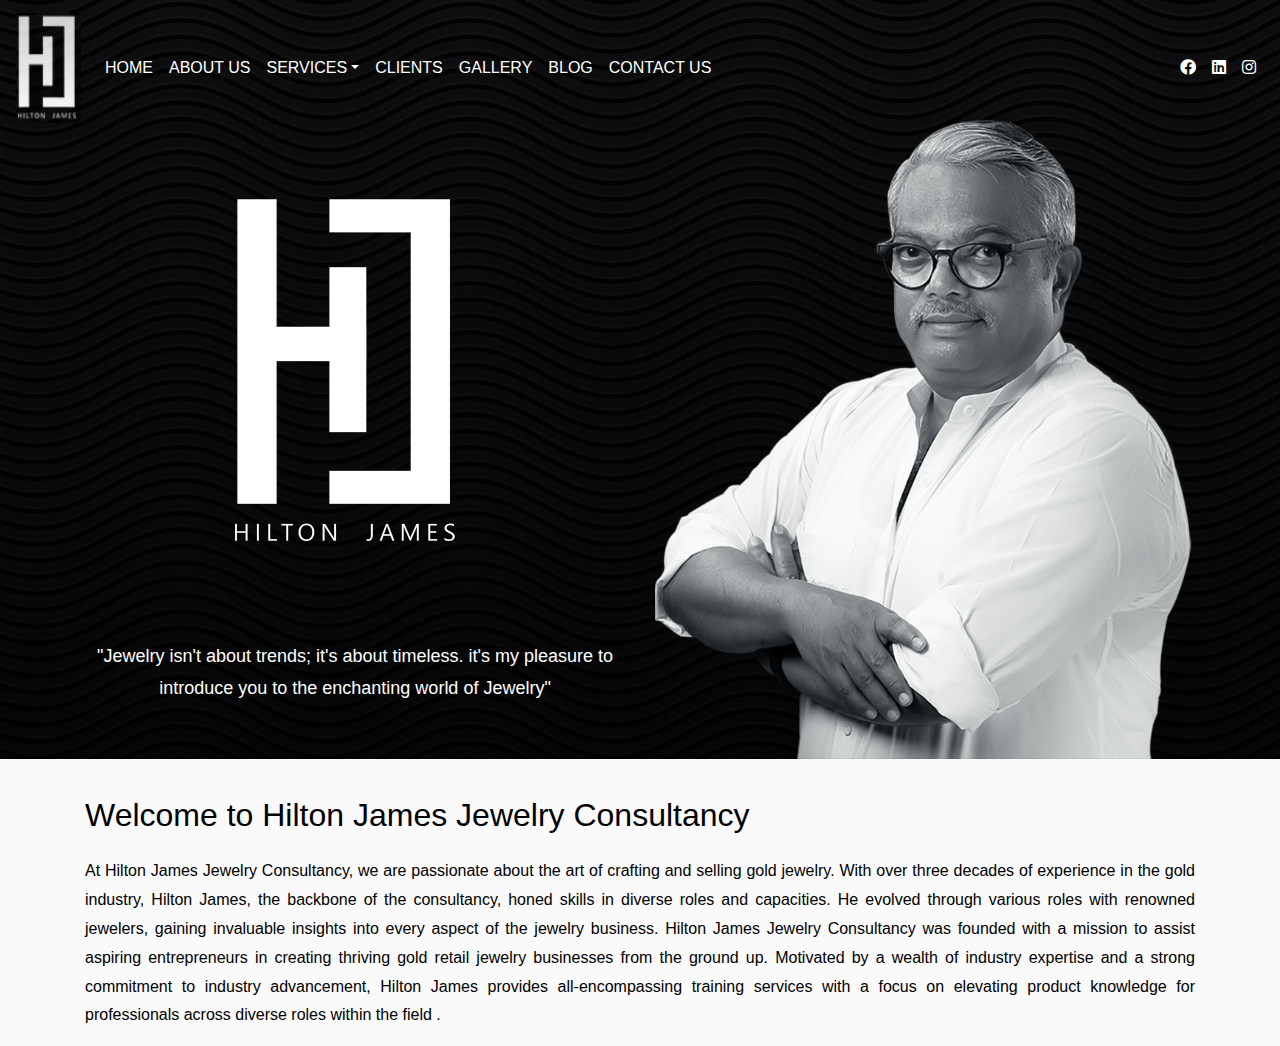
<file: index.html>
<!DOCTYPE html>
<html lang="en">
<head>
  <meta charset="UTF-8" />
  <meta name="viewport" content="width=device-width, initial-scale=1, shrink-to-fit=no" />
  <title>Hilton James</title>
  <!-- Add Bootstrap CSS CDN -->
  <link rel="stylesheet" href="https://maxcdn.bootstrapcdn.com/bootstrap/4.5.2/css/bootstrap.min.css" />
  <link rel="stylesheet" href="https://cdnjs.cloudflare.com/ajax/libs/font-awesome/5.15.3/css/all.min.css" />
  <link rel="stylesheet" href="css/style1.css" />
  <link rel="stylesheet" href="css/style.css" />
  <!-- Custom CSS -->
</head>
  <body>
    <header>
      <nav class="navbar navbar-expand-lg fixed-top">
        <a class="navbar-brand" href="#">
          <img
            src="images/logo.jpg"
            alt="Your Logo"
            width="65"
            height="110"
            class="d-inline-block align-top"
          />
        </a>

        <button
          class="navbar-toggler custom-toggler"
          type="button"
          data-toggle="collapse"
          data-target="#navbarNav"
          aria-controls="navbarNav"
          aria-expanded="false"
          aria-label="Toggle navigation"
        >
          <!-- Custom SVG icon for the toggler -->
          <svg
            xmlns="http://www.w3.org/2000/svg"
            width="40"
            height="40"
            fill="currentColor"
            class="bi bi-list custom-toggler-icon"
            viewBox="0 0 16 16"
          >
            <path
              fill-rule="evenodd"
              d="M3 3.5a.5.5 0 01.5-.5h8a.5.5 0 01.5.5v1a.5.5 0 01-.5.5h-8a.5.5 0 01-.5-.5v-1zM3 6.5a.5.5 0 01.5-.5h8a.5.5 0 01.5.5v1a.5.5 0 01-.5.5h-8a.5.5 0 01-.5-.5v-1zM2 9a.5.5 0 00-.5.5v1a.5.5 0 00.5.5h11a.5.5 0 00.5-.5v-1a.5.5 0 00-.5-.5H2z"
            ></path>
          </svg>
        </button>

        <div class="collapse navbar-collapse" id="navbarNav">
          <ul class="navbar-nav">
            <li class="nav-item active">
              <a class="nav-link" href="index.html">HOME</a>
            </li>
            <li class="nav-item">
              <a class="nav-link" href="aboutus.html">ABOUT US</a>
            </li>
            <li class="nav-item dropdown">
              <a
                class="nav-link dropdown-toggle"
                href="#"
                id="servicesDropdown"
                role="button"
                data-toggle="dropdown"
                aria-haspopup="true"
                aria-expanded="false"
                >SERVICES</a
              >
              <div class="dropdown-menu" aria-labelledby="servicesDropdown">
                <a class="dropdown-item" href="Training.html"
                  >Training Services</a
                >
                <a class="dropdown-item" href="Consulting.html"
                  >Consultancy Services</a
                >
              </div>
            </li>
            <li class="nav-item">
              <a class="nav-link" href="clients.html">CLIENTS</a>
            </li>
            <li class="nav-item">
              <a class="nav-link" href="gallery.html">GALLERY</a>
            </li>
            <li class="nav-item">
              <a class="nav-link" href="#">BLOG</a>
            </li>
            <li class="nav-item">
              <a class="nav-link" href="contact.html">CONTACT US</a>
            </li>
          </ul>

          <!-- Social icons on the top right -->
          <ul class="navbar-nav ml-auto">
            <li class="nav-item">
              <a
                class="nav-link"
                href="https://www.facebook.com/connecthiltonjames/"
              >
                <i class="fab fa-facebook"></i>
              </a>
            </li>
            <li class="nav-item">
              <a
                class="nav-link"
                href="https://www.linkedin.com/in/hilton-james-7a2502168/"
              >
                <i class="fab fa-linkedin"></i>
              </a>
            </li>
            <li class="nav-item">
              <a
                class="nav-link"
                href="https://www.instagram.com/connecthiltonjames/"
              >
                <i class="fab fa-instagram"></i>
              </a>
            </li>
            <!-- Add more social icons as needed -->
          </ul>
        </div>
      </nav>

      <div class="container banner">
        <div class="row">
          <!-- First Column with an image -->
          <div class="col-md-6">
            <img src="images/image2.png" alt="Image 1" class="img-fluid" />
            <p class="text-heading1">
              "Jewelry isn't about trends; it's about timeless. it's my pleasure
              to introduce you to the enchanting world of Jewelry"
            </p>
          </div>

          <!-- Second Column with another image -->
          <div class="col-md-6">
            <img
              src="images/james2.png"
              alt="Image 2"
              class="img-fluid img-hilton"
            />
          </div>
        </div>
      </div>
    </header>

    <div class="container mt-2">
      <div class="row">
        <!-- One Column -->
        <div class="col-md-12 mt-4">
          <h2>Welcome to Hilton James Jewelry Consultancy</h2>
          <p class="text-heading2">
            At Hilton James Jewelry Consultancy, we are passionate about the art
            of crafting and selling gold jewelry. With over three decades of
            experience in the gold industry, Hilton James, the backbone of the
            consultancy, honed skills in diverse roles and capacities. He
            evolved through various roles with renowned jewelers, gaining
            invaluable insights into every aspect of the jewelry business.
            Hilton James Jewelry Consultancy was founded with a mission to
            assist aspiring entrepreneurs in creating thriving gold retail
            jewelry businesses from the ground up. Motivated by a wealth of
            industry expertise and a strong commitment to industry advancement,
            Hilton James provides all-encompassing training services with a
            focus on elevating product knowledge for professionals across
            diverse roles within the field .
          </p>
        </div>
      </div>
    </div>

    <!-- Add Bootstrap JS and jQuery CDN -->
    <script src="https://ajax.googleapis.com/ajax/libs/jquery/3.5.1/jquery.min.js"></script>
    <script src="https://cdnjs.cloudflare.com/ajax/libs/popper.js/1.16.0/umd/popper.min.js"></script>
    <script src="https://maxcdn.bootstrapcdn.com/bootstrap/4.5.2/js/bootstrap.min.js"></script>
  </body>
</html>
</file>
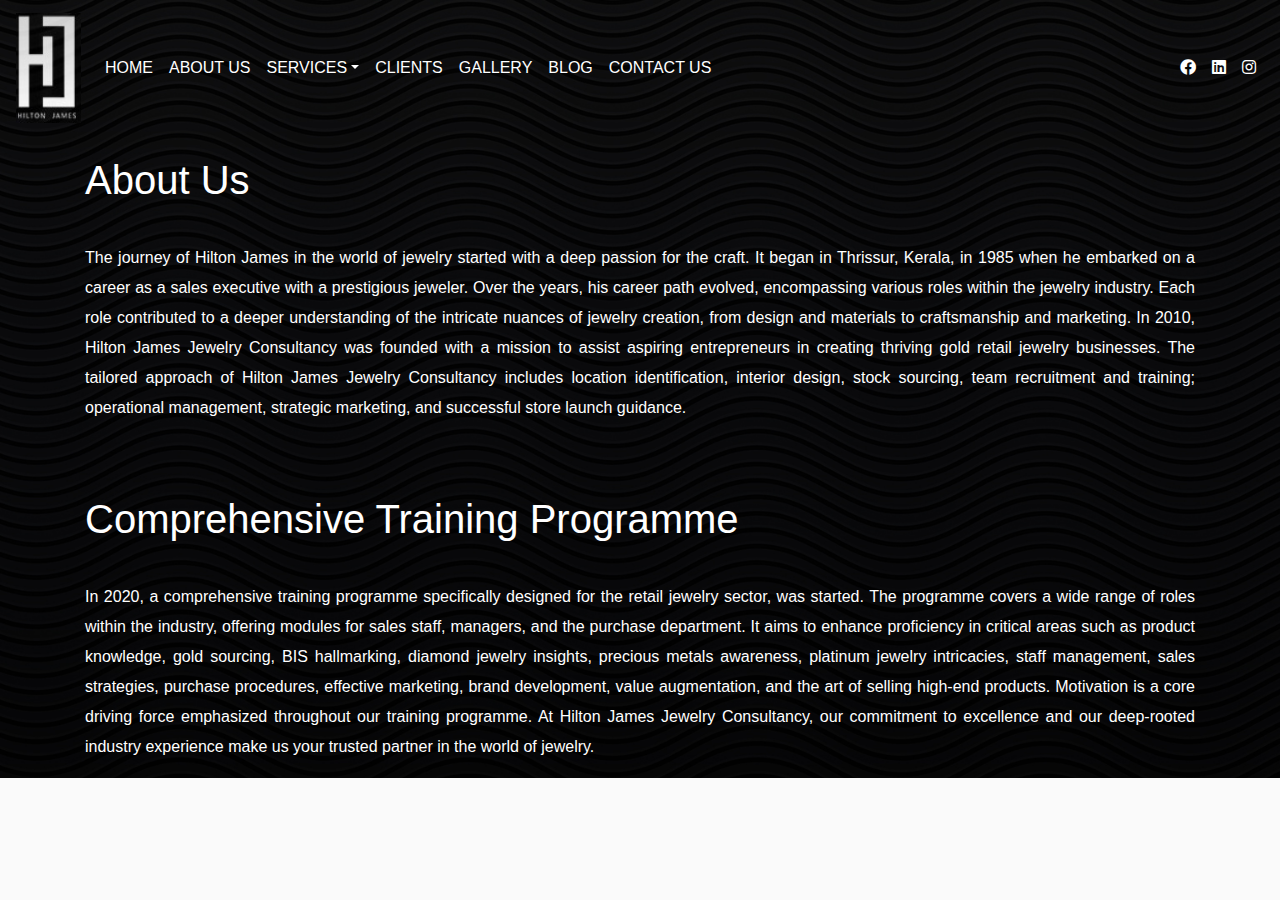
<file: aboutus.html>
<!DOCTYPE html>
<html lang="en">
  <head>
    <meta charset="UTF-8" />
    <meta name="viewport" content="width=device-width, initial-scale=1.0" />
    <title>Hilton James</title>
    <link
      rel="stylesheet"
      href="https://maxcdn.bootstrapcdn.com/bootstrap/4.5.2/css/bootstrap.min.css"
    />
    <link
      rel="stylesheet"
      href="https://cdnjs.cloudflare.com/ajax/libs/font-awesome/5.15.3/css/all.min.css"
    />
    <link rel="stylesheet" href="css/style1.css" />
    <link rel="stylesheet" href="css/style.css" />
  </head>
  <body>
    <header>
      <nav class="navbar navbar-expand-lg fixed-top">
        <a class="navbar-brand" href="#">
          <img
            src="images/logo.jpg"
            alt="Your Logo"
            width="65"
            height="110"
            class="d-inline-block align-top"
          />
        </a>

        <button
          class="navbar-toggler custom-toggler"
          type="button"
          data-toggle="collapse"
          data-target="#navbarNav"
          aria-controls="navbarNav"
          aria-expanded="false"
          aria-label="Toggle navigation"
        >
          <!-- Custom SVG icon for the toggler -->
          <svg
            xmlns="http://www.w3.org/2000/svg"
            width="40"
            height="40"
            fill="currentColor"
            class="bi bi-list custom-toggler-icon"
            viewBox="0 0 16 16"
          >
            <path
              fill-rule="evenodd"
              d="M3 3.5a.5.5 0 01.5-.5h8a.5.5 0 01.5.5v1a.5.5 0 01-.5.5h-8a.5.5 0 01-.5-.5v-1zM3 6.5a.5.5 0 01.5-.5h8a.5.5 0 01.5.5v1a.5.5 0 01-.5.5h-8a.5.5 0 01-.5-.5v-1zM2 9a.5.5 0 00-.5.5v1a.5.5 0 00.5.5h11a.5.5 0 00.5-.5v-1a.5.5 0 00-.5-.5H2z"
            ></path>
          </svg>
        </button>

        <div class="collapse navbar-collapse" id="navbarNav">
          <ul class="navbar-nav">
            <li class="nav-item active">
              <a class="nav-link" href="index.html">HOME</a>
            </li>
            <li class="nav-item">
              <a class="nav-link" href="aboutus.html">ABOUT US</a>
            </li>
            <li class="nav-item dropdown">
              <a
                class="nav-link dropdown-toggle"
                href="#"
                id="servicesDropdown"
                role="button"
                data-toggle="dropdown"
                aria-haspopup="true"
                aria-expanded="false"
                >SERVICES</a
              >
              <div class="dropdown-menu" aria-labelledby="servicesDropdown">
                <a class="dropdown-item" href="Training.html"
                  >Training Services</a
                >
                <a class="dropdown-item" href="Consulting.html"
                  >Consultancy Services</a
                >
              </div>
            </li>
            <li class="nav-item">
              <a class="nav-link" href="clients.html">CLIENTS</a>
            </li>
            <li class="nav-item">
              <a class="nav-link" href="gallery.html">GALLERY</a>
            </li>
            <li class="nav-item">
              <a class="nav-link" href="#">BLOG</a>
            </li>
            <li class="nav-item">
              <a class="nav-link" href="contact.html">CONTACT US</a>
            </li>
          </ul>

          <!-- Social icons on the top right -->
          <ul class="navbar-nav ml-auto">
            <li class="nav-item">
              <a
                class="nav-link"
                href="https://www.facebook.com/connecthiltonjames/"
              >
                <i class="fab fa-facebook"></i>
              </a>
            </li>
            <li class="nav-item">
              <a
                class="nav-link"
                href="https://www.linkedin.com/in/hilton-james-7a2502168/"
              >
                <i class="fab fa-linkedin"></i>
              </a>
            </li>
            <li class="nav-item">
              <a
                class="nav-link"
                href="https://www.instagram.com/connecthiltonjames/"
              >
                <i class="fab fa-instagram"></i>
              </a>
            </li>
            <!-- Add more social icons as needed -->
          </ul>
        </div>
      </nav>

      <div class="container about-content">
        <div class="row">
          <!-- First Column with an image -->
          <div class="col-md-12">
            <h1 class="heading1">About Us</h1>
            <p class="text-heading3">
              The journey of Hilton James in the world of jewelry started with a
              deep passion for the craft. It began in Thrissur, Kerala, in 1985
              when he embarked on a career as a sales executive with a
              prestigious jeweler. Over the years, his career path evolved,
              encompassing various roles within the jewelry industry. Each role
              contributed to a deeper understanding of the intricate nuances of
              jewelry creation, from design and materials to craftsmanship and
              marketing. In 2010, Hilton James Jewelry Consultancy was founded
              with a mission to assist aspiring entrepreneurs in creating
              thriving gold retail jewelry businesses. The tailored approach of
              Hilton James Jewelry Consultancy includes location identification,
              interior design, stock sourcing, team recruitment and training;
              operational management, strategic marketing, and successful store
              launch guidance.
            </p>
          </div>
          <div class="col-md-12">
            <h1 class="heading1">Comprehensive Training Programme</h1>
            <p class="text-heading3">
              In 2020, a comprehensive training programme specifically designed
              for the retail jewelry sector, was started. The programme covers a
              wide range of roles within the industry, offering modules for
              sales staff, managers, and the purchase department. It aims to
              enhance proficiency in critical areas such as product knowledge,
              gold sourcing, BIS hallmarking, diamond jewelry insights, precious
              metals awareness, platinum jewelry intricacies, staff management,
              sales strategies, purchase procedures, effective marketing, brand
              development, value augmentation, and the art of selling high-end
              products. Motivation is a core driving force emphasized throughout
              our training programme. At Hilton James Jewelry Consultancy, our
              commitment to excellence and our deep-rooted industry experience
              make us your trusted partner in the world of jewelry.
            </p>
          </div>
        </div>
      </div>
    </header>

    <!-- Add Bootstrap JS and jQuery CDN -->
    <script src="https://ajax.googleapis.com/ajax/libs/jquery/3.5.1/jquery.min.js"></script>
    <script src="https://cdnjs.cloudflare.com/ajax/libs/popper.js/1.16.0/umd/popper.min.js"></script>
    <script src="https://maxcdn.bootstrapcdn.com/bootstrap/4.5.2/js/bootstrap.min.js"></script>
  </body>
</html>
</file>
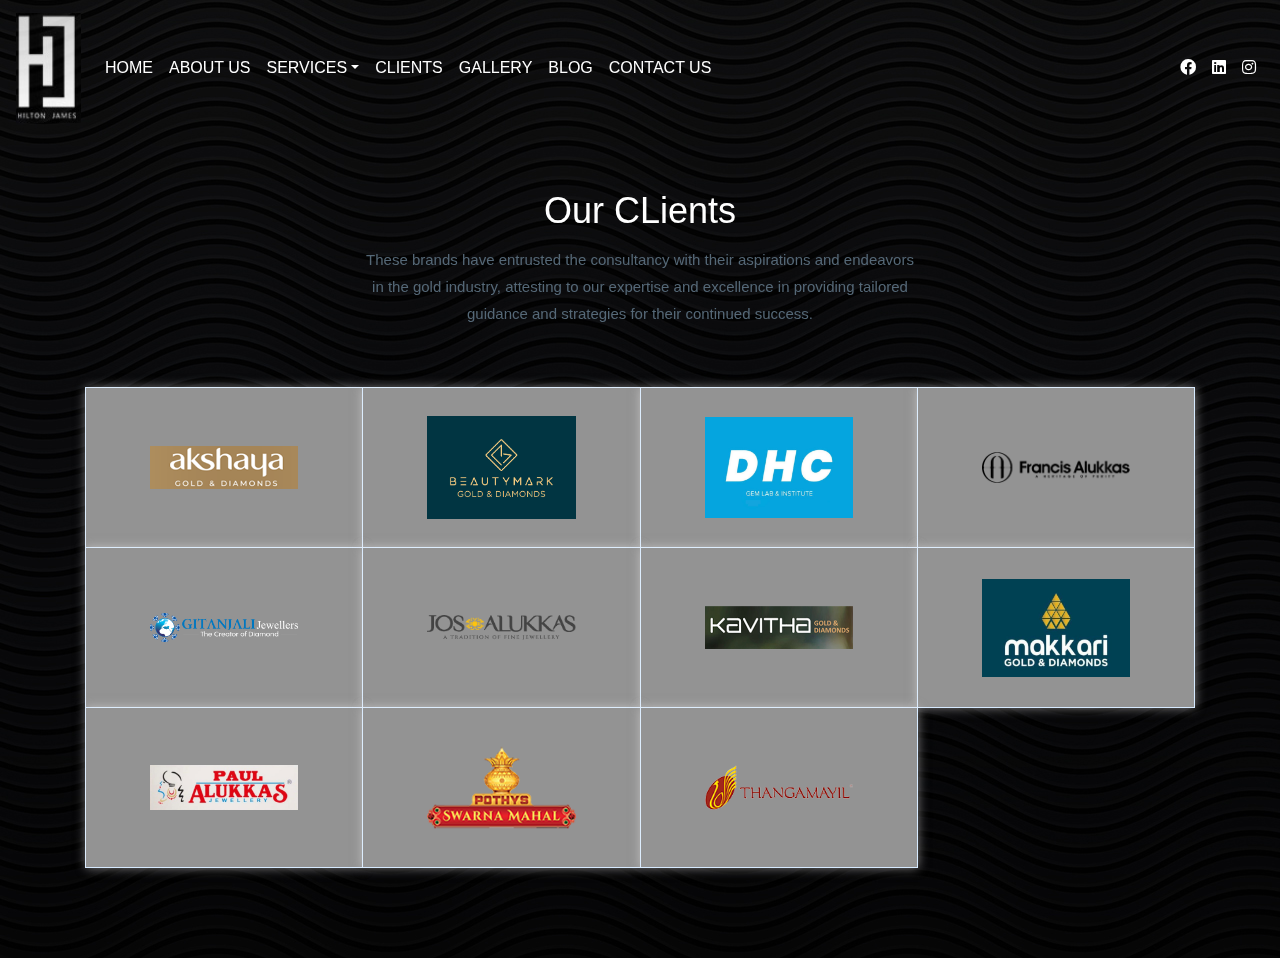
<file: clients.html>
<!DOCTYPE html>
<html lang="en">
  <head>
    <title>Hilton James</title>
    <meta charset="utf-8" />
    <meta
      name="viewport"
      content="width=device-width, initial-scale=1, shrink-to-fit=no"
    />

    <link
      href="https://fonts.googleapis.com/css?family=Roboto:400,100,300,700"
      rel="stylesheet"
      type="text/css"
    />

    <link
      rel="stylesheet"
      href="https://stackpath.bootstrapcdn.com/font-awesome/4.7.0/css/font-awesome.min.css"
    />
    <link
      rel="stylesheet"
      href="https://cdnjs.cloudflare.com/ajax/libs/font-awesome/5.15.3/css/all.min.css"
    />

    <link rel="stylesheet" href="css/style1.css" />
    <link rel="stylesheet" href="css/style.css" />
    <style>
      
    </style>
  </head>
  <body style="background-image: url(images/background.jpg)">
    <header>
      <nav class="navbar navbar-expand-lg fixed-top">
        <a class="navbar-brand" href="#">
          <img src="images/logo.jpg" alt="Your Logo" width="65" height="110" class="d-inline-block align-top">
        </a>
      
        <button class="navbar-toggler custom-toggler" type="button" data-toggle="collapse" data-target="#navbarNav" aria-controls="navbarNav" aria-expanded="false" aria-label="Toggle navigation">
          <!-- Custom SVG icon for the toggler -->
          <svg xmlns="http://www.w3.org/2000/svg" width="40" height="40" fill="currentColor" class="bi bi-list custom-toggler-icon" viewBox="0 0 16 16">
            <path fill-rule="evenodd" d="M3 3.5a.5.5 0 01.5-.5h8a.5.5 0 01.5.5v1a.5.5 0 01-.5.5h-8a.5.5 0 01-.5-.5v-1zM3 6.5a.5.5 0 01.5-.5h8a.5.5 0 01.5.5v1a.5.5 0 01-.5.5h-8a.5.5 0 01-.5-.5v-1zM2 9a.5.5 0 00-.5.5v1a.5.5 0 00.5.5h11a.5.5 0 00.5-.5v-1a.5.5 0 00-.5-.5H2z"></path>
          </svg>
        </button>
      
        <div class="collapse navbar-collapse" id="navbarNav">
          <ul class="navbar-nav">
            <li class="nav-item active">
              <a class="nav-link" href="index.html">HOME</a>
            </li>
            <li class="nav-item">
              <a class="nav-link" href="aboutus.html">ABOUT US</a>
            </li>
            <li class="nav-item dropdown">
              <a class="nav-link dropdown-toggle" href="#" id="servicesDropdown" role="button" data-toggle="dropdown" aria-haspopup="true" aria-expanded="false">SERVICES</a>
              <div class="dropdown-menu" aria-labelledby="servicesDropdown">
                <a class="dropdown-item" href="Training.html">Training Services</a>
                <a class="dropdown-item" href="Consulting.html">Consultancy Services</a>
              </div>
            </li>
            <li class="nav-item">
              <a class="nav-link" href="clients.html">CLIENTS</a>
            </li>
            <li class="nav-item">
              <a class="nav-link" href="gallery.html">GALLERY</a>
            </li>
            <li class="nav-item">
              <a class="nav-link" href="#">BLOG</a>
            </li>
            <li class="nav-item">
              <a class="nav-link" href="contact.html">CONTACT US</a>
            </li>
          </ul>
      
          <!-- Social icons on the top right -->
          <ul class="navbar-nav ml-auto">
            <li class="nav-item">
              <a class="nav-link" href="https://www.facebook.com/connecthiltonjames/">
                <i class="fab fa-facebook"></i>
              </a>
            </li>
            <li class="nav-item">
              <a class="nav-link" href="https://www.linkedin.com/in/hilton-james-7a2502168/">
                <i class="fab fa-linkedin"></i>
              </a>
            </li>
            <li class="nav-item">
              <a class="nav-link" href="https://www.instagram.com/connecthiltonjames/">
                <i class="fab fa-instagram"></i>
              </a>
            </li>
            <!-- Add more social icons as needed -->
          </ul>
        </div>
      </nav>
    </header>
    <section id="clients" class="section-bg">
      <div class="container mt-4">
        <div class="section-header">
          <h3>Our CLients</h3>
          <p>
            These brands have entrusted the consultancy with their aspirations
            and endeavors in the gold industry, attesting to our expertise and
            excellence in providing tailored guidance and strategies for their
            continued success.
          </p>
        </div>

        <div
          class="row no-gutters clients-wrap clearfix wow fadeInUp"
          style="visibility: visible; animation-name: fadeInUp"
        >
          <div class="col-lg-3 col-md-4 col-xs-6">
            <div class="client-logo">
              <img src="images/Akshaya.png" class="img-fluid" alt="" />
            </div>
          </div>

          <div class="col-lg-3 col-md-4 col-xs-6">
            <div class="client-logo">
              <img src="images/Beauty mark.png" class="img-fluid" alt="" />
            </div>
          </div>

          <div class="col-lg-3 col-md-4 col-xs-6">
            <div class="client-logo">
              <img src="images/DHC.jpeg" class="img-fluid" alt="" />
            </div>
          </div>

          <div class="col-lg-3 col-md-4 col-xs-6">
            <div class="client-logo">
              <img src="images/Francis.png" class="img-fluid" alt="" />
            </div>
          </div>

          <div class="col-lg-3 col-md-4 col-xs-6">
            <div class="client-logo">
              <img src="images/geetanjali.png" class="img-fluid" alt="" />
            </div>
          </div>

          <div class="col-lg-3 col-md-4 col-xs-6">
            <div class="client-logo">
              <img src="images/jos alukas.png" class="img-fluid" alt="" />
            </div>
          </div>

          <div class="col-lg-3 col-md-4 col-xs-6">
            <div class="client-logo">
              <img src="images//Kavitha.png" class="img-fluid" alt="" />
            </div>
          </div>

          <div class="col-lg-3 col-md-4 col-xs-6">
            <div class="client-logo">
              <img src="images/Makkari.jpeg" class="img-fluid" alt="" />
            </div>
          </div>

          <div class="col-lg-3 col-md-4 col-xs-6">
            <div class="client-logo">
              <img src="images/Paul alukas.jpeg" class="img-fluid" alt="" />
            </div>
          </div>

          <div class="col-lg-3 col-md-4 col-xs-6">
            <div class="client-logo">
              <img
                src="images/pothysswarnamahal.png"
                class="img-fluid"
                alt=""
              />
            </div>
          </div>

          <div class="col-lg-3 col-md-4 col-xs-6">
            <div class="client-logo">
              <img src="images/Thangamayil.png" class="img-fluid" alt="" />
            </div>
          </div>
          
        </div>
      </div>
    </section>

    <script src="js/jquery.min.js"></script>
    <script src="js/popper.js"></script>
    <script src="js/bootstrap.min.js"></script>
    <script src="js/jquery.validate.min.js"></script>
    <script src="js/main.js"></script>
  </body>
</html>
</file>
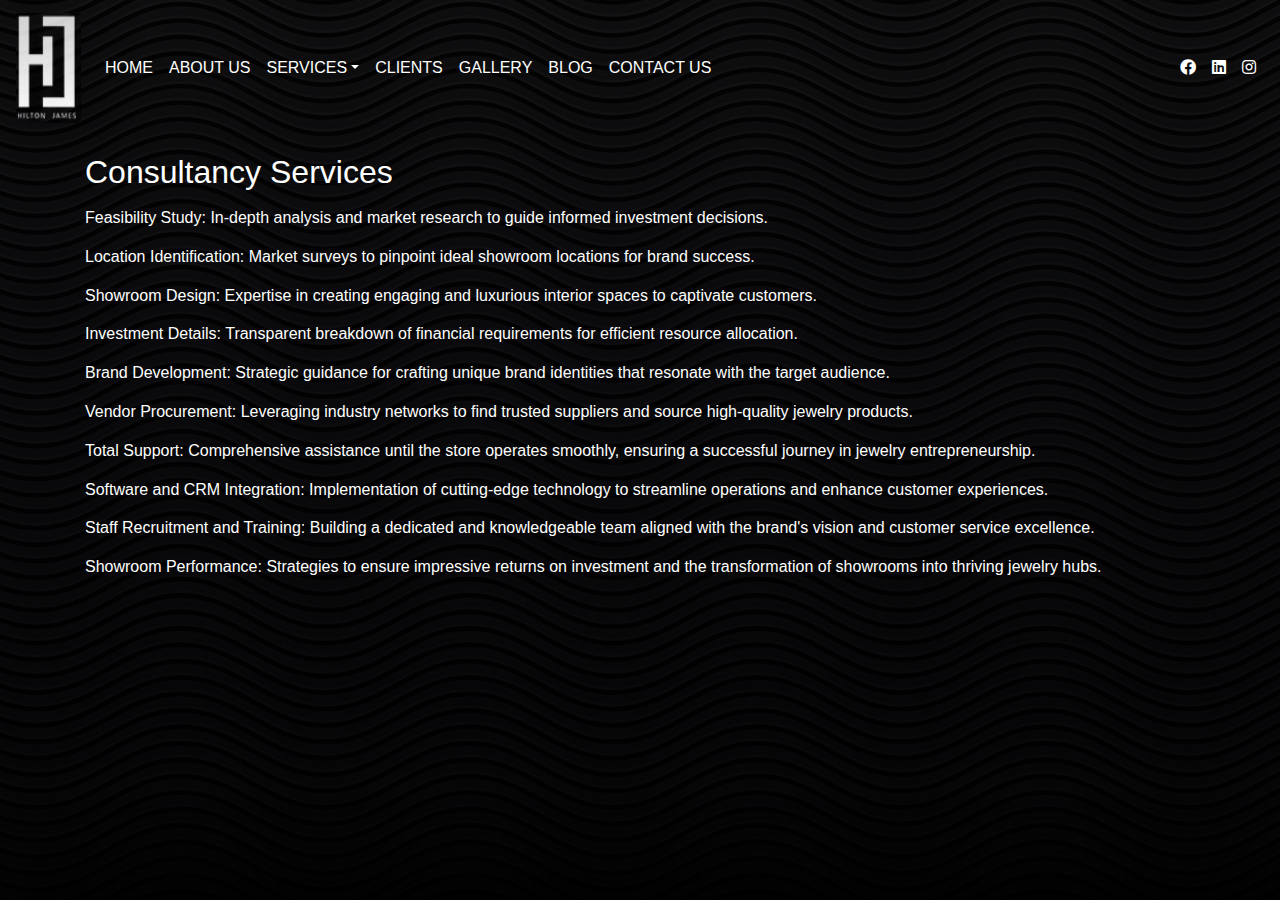
<file: Consulting.html>
<!DOCTYPE html>
<html lang="en">
<head>
  <title>Hilton James</title>
    <meta charset="utf-8" />
    <meta name="viewport" content="width=device-width, initial-scale=1, shrink-to-fit=no" />

    <link href="https://fonts.googleapis.com/css?family=Roboto:400,100,300,700" rel="stylesheet" type="text/css" />

    <link rel="stylesheet" href="https://stackpath.bootstrapcdn.com/font-awesome/4.7.0/css/font-awesome.min.css" />
    <link rel="stylesheet" href="https://cdnjs.cloudflare.com/ajax/libs/font-awesome/5.15.3/css/all.min.css" />

    <link rel="stylesheet" href="css/style1.css" />
    <link rel="stylesheet" href="css/style.css" />
</head>
  <body style="background-image: url(images/background.jpg);background-size: cover;
  background-repeat: no-repeat;
  background-attachment: fixed;">
    <header>
        <nav class="navbar navbar-expand-lg fixed-top">
            <a class="navbar-brand" href="#">
              <img src="images/logo.jpg" alt="Your Logo" width="65" height="110" class="d-inline-block align-top">
            </a>
          
            <button class="navbar-toggler custom-toggler" type="button" data-toggle="collapse" data-target="#navbarNav" aria-controls="navbarNav" aria-expanded="false" aria-label="Toggle navigation">
              <!-- Custom SVG icon for the toggler -->
              <svg xmlns="http://www.w3.org/2000/svg" width="40" height="40" fill="currentColor" class="bi bi-list custom-toggler-icon" viewBox="0 0 16 16">
                <path fill-rule="evenodd" d="M3 3.5a.5.5 0 01.5-.5h8a.5.5 0 01.5.5v1a.5.5 0 01-.5.5h-8a.5.5 0 01-.5-.5v-1zM3 6.5a.5.5 0 01.5-.5h8a.5.5 0 01.5.5v1a.5.5 0 01-.5.5h-8a.5.5 0 01-.5-.5v-1zM2 9a.5.5 0 00-.5.5v1a.5.5 0 00.5.5h11a.5.5 0 00.5-.5v-1a.5.5 0 00-.5-.5H2z"></path>
              </svg>
            </button>
          
            <div class="collapse navbar-collapse" id="navbarNav">
              <ul class="navbar-nav">
                <li class="nav-item active">
                  <a class="nav-link" href="index.html">HOME</a>
                </li>
                <li class="nav-item">
                  <a class="nav-link" href="aboutus.html">ABOUT US</a>
                </li>
                <li class="nav-item dropdown">
                  <a class="nav-link dropdown-toggle" href="#" id="servicesDropdown" role="button" data-toggle="dropdown" aria-haspopup="true" aria-expanded="false">SERVICES</a>
                  <div class="dropdown-menu" aria-labelledby="servicesDropdown">
                    <a class="dropdown-item" href="Training.html">Training Services</a>
                    <a class="dropdown-item" href="Consulting.html">Consultancy Services</a>
                  </div>
                </li>
                <li class="nav-item">
                  <a class="nav-link" href="clients.html">CLIENTS</a>
                </li>
                <li class="nav-item">
                  <a class="nav-link" href="gallery.html">GALLERY</a>
                </li>
                <li class="nav-item">
                  <a class="nav-link" href="#">BLOG</a>
                </li>
                <li class="nav-item">
                  <a class="nav-link" href="contact.html">CONTACT US</a>
                </li>
              </ul>
          
              <!-- Social icons on the top right -->
              <ul class="navbar-nav ml-auto">
                <li class="nav-item">
                  <a class="nav-link" href="https://www.facebook.com/connecthiltonjames/">
                    <i class="fab fa-facebook"></i>
                  </a>
                </li>
                <li class="nav-item">
                  <a class="nav-link" href="https://www.linkedin.com/in/hilton-james-7a2502168/">
                    <i class="fab fa-linkedin"></i>
                  </a>
                </li>
                <li class="nav-item">
                  <a class="nav-link" href="https://www.instagram.com/connecthiltonjames/">
                    <i class="fab fa-instagram"></i>
                  </a>
                </li>
                <!-- Add more social icons as needed -->
              </ul>
            </div>
          </nav>
    </header>
   
  
      <section class="container mt-5  service-bg">
        <h2 class="text-left text-white">Consultancy Services</h2>
        <ul class="list-unstyled text-left">
            <li>Feasibility Study: In-depth analysis and market research to guide informed investment decisions.</li>
            <li>Location Identification: Market surveys to pinpoint ideal showroom locations for brand success.</li>
            <li>Showroom Design: Expertise in creating engaging and luxurious interior spaces to captivate customers.</li>
            <li>Investment Details: Transparent breakdown of financial requirements for efficient resource allocation.</li>
            <li>Brand Development: Strategic guidance for crafting unique brand identities that resonate with the target audience.</li>
            <li>Vendor Procurement: Leveraging industry networks to find trusted suppliers and source high-quality jewelry products.</li>
            <li>Total Support: Comprehensive assistance until the store operates smoothly, ensuring a successful journey in jewelry entrepreneurship.</li>
            <li>Software and CRM Integration: Implementation of cutting-edge technology to streamline operations and enhance customer experiences.</li>
            <li>Staff Recruitment and Training: Building a dedicated and knowledgeable team aligned with the brand's vision and customer service excellence.</li>
            <li>Showroom Performance: Strategies to ensure impressive returns on investment and the transformation of showrooms into thriving jewelry hubs.</li>

        </ul>
    </section>

    <script src="js/jquery.min.js"></script>
    <script src="js/popper.js"></script>
    <script src="js/bootstrap.min.js"></script>
    <script src="js/jquery.validate.min.js"></script>
    <script src="js/main.js"></script>
  </body>
</html>
</file>
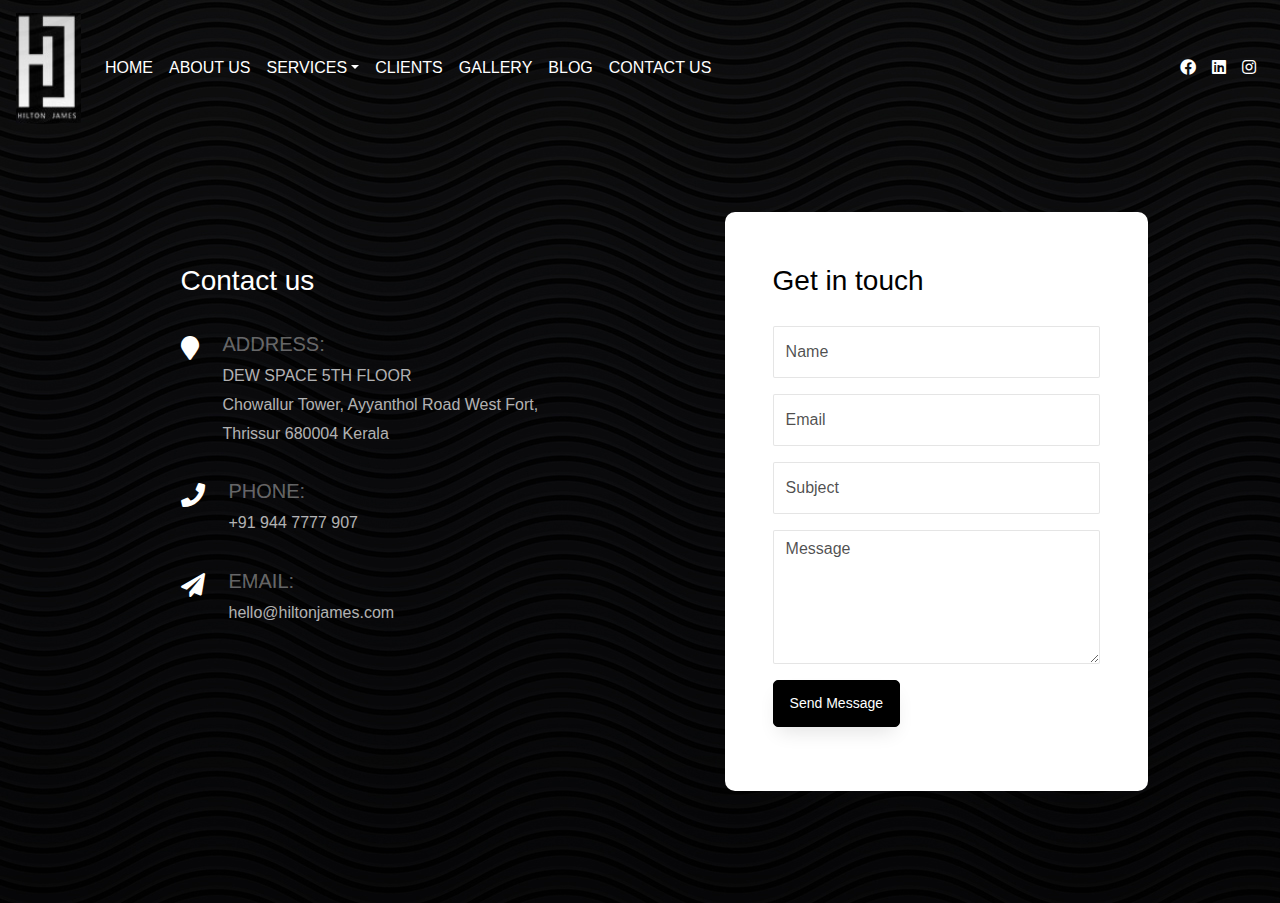
<file: contact.html>
<!DOCTYPE html>
<html lang="en">
  <head>
    <title>Contact Form 10</title>
    <meta charset="utf-8" />
    <meta
      name="viewport"
      content="width=device-width, initial-scale=1, shrink-to-fit=no"
    />

    <link
      href="https://fonts.googleapis.com/css?family=Roboto:400,100,300,700"
      rel="stylesheet"
      type="text/css"
    />

    <link
      rel="stylesheet"
      href="https://stackpath.bootstrapcdn.com/font-awesome/4.7.0/css/font-awesome.min.css"
    />
    <link
      rel="stylesheet"
      href="https://cdnjs.cloudflare.com/ajax/libs/font-awesome/5.15.3/css/all.min.css"
    />

    <link rel="stylesheet" href="css/style1.css" />
    <link rel="stylesheet" href="css/style.css" />
    <style>
    
      </style>
  </head>
  <body style="background-image: url(images/background.jpg)">
    <header>
      <nav class="navbar navbar-expand-lg fixed-top">
        <a class="navbar-brand" href="#">
          <img src="images/logo.jpg" alt="Your Logo" width="65" height="110" class="d-inline-block align-top">
        </a>
      
        <button class="navbar-toggler custom-toggler" type="button" data-toggle="collapse" data-target="#navbarNav" aria-controls="navbarNav" aria-expanded="false" aria-label="Toggle navigation">
          <!-- Custom SVG icon for the toggler -->
          <svg xmlns="http://www.w3.org/2000/svg" width="40" height="40" fill="currentColor" class="bi bi-list custom-toggler-icon" viewBox="0 0 16 16">
            <path fill-rule="evenodd" d="M3 3.5a.5.5 0 01.5-.5h8a.5.5 0 01.5.5v1a.5.5 0 01-.5.5h-8a.5.5 0 01-.5-.5v-1zM3 6.5a.5.5 0 01.5-.5h8a.5.5 0 01.5.5v1a.5.5 0 01-.5.5h-8a.5.5 0 01-.5-.5v-1zM2 9a.5.5 0 00-.5.5v1a.5.5 0 00.5.5h11a.5.5 0 00.5-.5v-1a.5.5 0 00-.5-.5H2z"></path>
          </svg>
        </button>
      
        <div class="collapse navbar-collapse" id="navbarNav">
          <ul class="navbar-nav">
            <li class="nav-item active">
              <a class="nav-link" href="index.html">HOME</a>
            </li>
            <li class="nav-item">
              <a class="nav-link" href="aboutus.html">ABOUT US</a>
            </li>
            <li class="nav-item dropdown">
              <a class="nav-link dropdown-toggle" href="#" id="servicesDropdown" role="button" data-toggle="dropdown" aria-haspopup="true" aria-expanded="false">SERVICES</a>
              <div class="dropdown-menu" aria-labelledby="servicesDropdown">
                <a class="dropdown-item" href="Training.html">Training Services</a>
                <a class="dropdown-item" href="Consulting.html">Consultancy Services</a>
              </div>
            </li>
            <li class="nav-item">
              <a class="nav-link" href="clients.html">CLIENTS</a>
            </li>
            <li class="nav-item">
              <a class="nav-link" href="gallery.html">GALLERY</a>
            </li>
            <li class="nav-item">
              <a class="nav-link" href="#">BLOG</a>
            </li>
            <li class="nav-item">
              <a class="nav-link" href="contact.html">CONTACT US</a>
            </li>
          </ul>
      
          <!-- Social icons on the top right -->
          <ul class="navbar-nav ml-auto">
            <li class="nav-item">
              <a class="nav-link" href="https://www.facebook.com/connecthiltonjames/">
                <i class="fab fa-facebook"></i>
              </a>
            </li>
            <li class="nav-item">
              <a class="nav-link" href="https://www.linkedin.com/in/hilton-james-7a2502168/">
                <i class="fab fa-linkedin"></i>
              </a>
            </li>
            <li class="nav-item">
              <a class="nav-link" href="https://www.instagram.com/connecthiltonjames/">
                <i class="fab fa-instagram"></i>
              </a>
            </li>
            <!-- Add more social icons as needed -->
          </ul>
        </div>
      </nav>
    </header>
    <section class="ftco-section" style="margin-top: 100px">
      <div class="container">
        <div class="row justify-content-center">
          <div class="col-lg-11">
            <div class="wrapper">
              <div class="row no-gutters justify-content-between">
                <div class="col-lg-6 d-flex align-items-stretch">
                  <div class="info-wrap w-100 p-5">
                    <h3 class="mb-4">Contact us</h3>
                    <div class="dbox w-100 d-flex align-items-start">
                      <div
                        class="icon d-flex align-items-center justify-content-center"
                      >
                        <span class="fa fa-map-marker"></span>
                      </div>
                      <div class="text pl-4">
                        <p>
                          <span>Address:</span> DEW SPACE 5TH FLOOR <br />
                          Chowallur Tower, Ayyanthol Road West Fort, Thrissur
                          680004 Kerala
                        </p>
                      </div>
                    </div>
                    <div class="dbox w-100 d-flex align-items-start">
                      <div
                        class="icon d-flex align-items-center justify-content-center"
                      >
                        <span class="fa fa-phone"></span>
                      </div>
                      <div class="text pl-4">
                        <p>
                          <span>Phone:</span>
                          <a href="tel://1234567920">+91 944 7777 907</a>
                        </p>
                      </div>
                    </div>
                    <div class="dbox w-100 d-flex align-items-start">
                      <div
                        class="icon d-flex align-items-center justify-content-center"
                      >
                        <span class="fa fa-paper-plane"></span>
                      </div>
                      <div class="text pl-4">
                        <p>
                          <span>Email:</span>
                          <a href="mailto:hello@hiltonjames.com"
                            >hello@hiltonjames.com</a
                          >
                        </p>
                      </div>
                    </div>
                 
                  </div>
                </div>
                <div class="col-lg-5">
                  <div class="contact-wrap w-100 p-md-5 p-4">
                    <h3 class="mb-4">Get in touch</h3>
                    <div id="form-message-warning" class="mb-4"></div>
                    <div id="form-message-success" class="mb-4">
                      Your message was sent, thank you!
                    </div>
                    <form method="POST" id="contactForm" name="contactForm">
                      <div class="row">
                        <div class="col-md-12">
                          <div class="form-group">
                            <input
                              type="text"
                              class="form-control"
                              name="name"
                              id="name"
                              placeholder="Name"
                            />
                          </div>
                        </div>
                        <div class="col-md-12">
                          <div class="form-group">
                            <input
                              type="email"
                              class="form-control"
                              name="email"
                              id="email"
                              placeholder="Email"
                            />
                          </div>
                        </div>
                        <div class="col-md-12">
                          <div class="form-group">
                            <input
                              type="text"
                              class="form-control"
                              name="subject"
                              id="subject"
                              placeholder="Subject"
                            />
                          </div>
                        </div>
                        <div class="col-md-12">
                          <div class="form-group">
                            <textarea
                              name="message"
                              class="form-control"
                              id="message"
                              cols="30"
                              rows="5"
                              placeholder="Message"
                            ></textarea>
                          </div>
                        </div>
                        <div class="col-md-12">
                          <div class="form-group">
                            <input
                              type="submit"
                              value="Send Message"
                              class="btn btn-dark"
                            />
                            <div class="submitting"></div>
                          </div>
                        </div>
                      </div>
                    </form>
                  </div>
                </div>
              </div>
            </div>
          </div>
        </div>
      </div>
    </section>

    <script src="js/jquery.min.js"></script>
    <script src="js/popper.js"></script>
    <script src="js/bootstrap.min.js"></script>
    <script src="js/jquery.validate.min.js"></script>
    <script src="js/main.js"></script>
  </body>
</html>
</file>
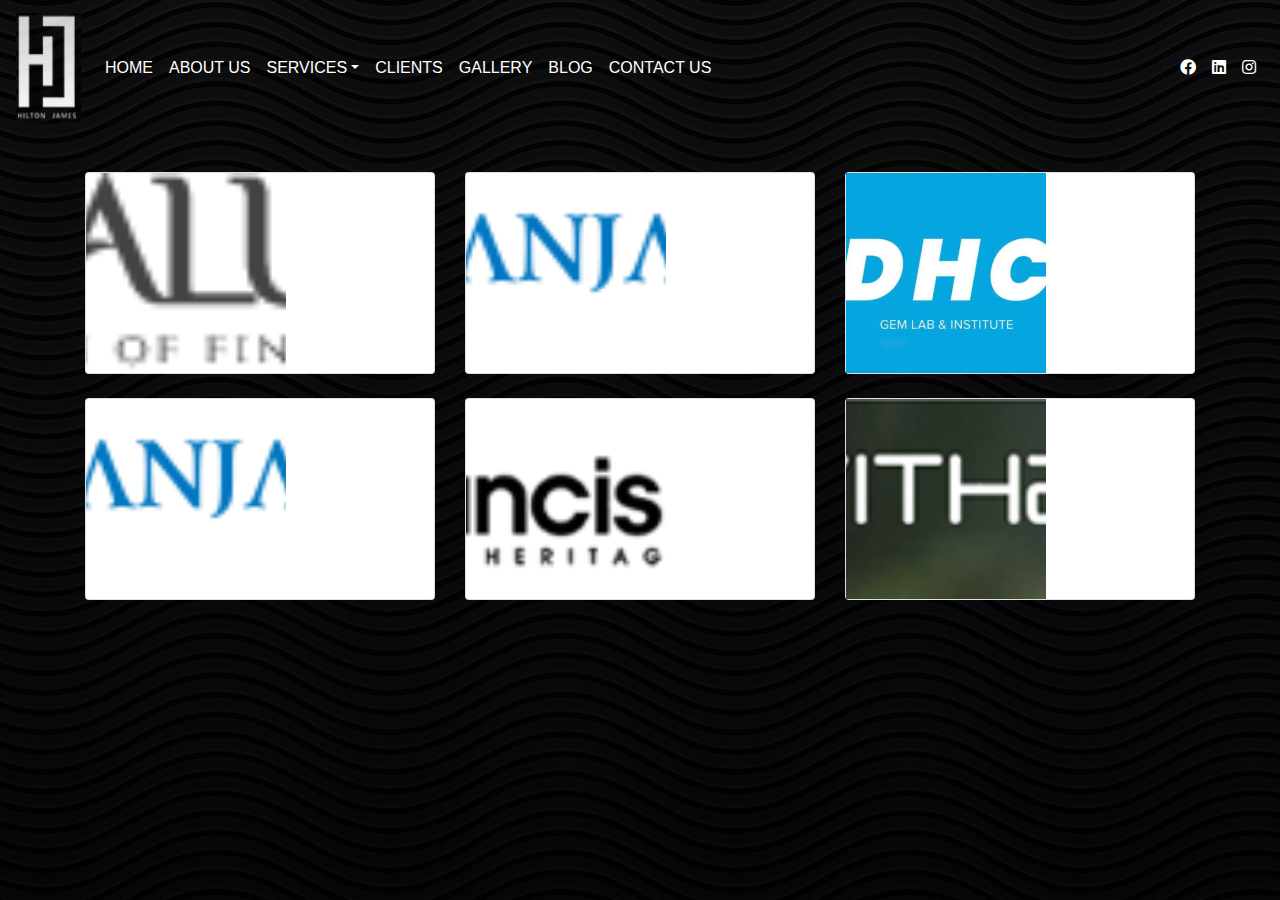
<file: gallery.html>
<!DOCTYPE html>
<html lang="en">
  <head>
    <title>Hilton James</title>
    <meta charset="utf-8" />
    <meta
      name="viewport"
      content="width=device-width, initial-scale=1, shrink-to-fit=no"
    />

    <link
      href="https://fonts.googleapis.com/css?family=Roboto:400,100,300,700"
      rel="stylesheet"
      type="text/css"
    />

    <link
      rel="stylesheet"
      href="https://stackpath.bootstrapcdn.com/font-awesome/4.7.0/css/font-awesome.min.css"
    />
    <link
      rel="stylesheet"
      href="https://cdnjs.cloudflare.com/ajax/libs/font-awesome/5.15.3/css/all.min.css"
    />

    <link rel="stylesheet" href="css/style1.css" />
    <link rel="stylesheet" href="css/style.css" />
    <style>
        .img-fluid {
            width: 200px; /* Adjust the width as needed */
            height: 200px; /* Adjust the height as needed */
            object-fit: cover; /* Maintain aspect ratio and cover the card */
        }
    </style>

  </head>
  <body style="background-image: url(images/background.jpg)">
    <header>
        <nav class="navbar navbar-expand-lg fixed-top">
            <a class="navbar-brand" href="#">
              <img src="images/logo.jpg" alt="Your Logo" width="65" height="110" class="d-inline-block align-top">
            </a>
          
            <button class="navbar-toggler custom-toggler" type="button" data-toggle="collapse" data-target="#navbarNav" aria-controls="navbarNav" aria-expanded="false" aria-label="Toggle navigation">
              <!-- Custom SVG icon for the toggler -->
              <svg xmlns="http://www.w3.org/2000/svg" width="40" height="40" fill="currentColor" class="bi bi-list custom-toggler-icon" viewBox="0 0 16 16">
                <path fill-rule="evenodd" d="M3 3.5a.5.5 0 01.5-.5h8a.5.5 0 01.5.5v1a.5.5 0 01-.5.5h-8a.5.5 0 01-.5-.5v-1zM3 6.5a.5.5 0 01.5-.5h8a.5.5 0 01.5.5v1a.5.5 0 01-.5.5h-8a.5.5 0 01-.5-.5v-1zM2 9a.5.5 0 00-.5.5v1a.5.5 0 00.5.5h11a.5.5 0 00.5-.5v-1a.5.5 0 00-.5-.5H2z"></path>
              </svg>
            </button>
          
            <div class="collapse navbar-collapse" id="navbarNav">
              <ul class="navbar-nav">
                <li class="nav-item active">
                  <a class="nav-link" href="index.html">HOME</a>
                </li>
                <li class="nav-item">
                  <a class="nav-link" href="aboutus.html">ABOUT US</a>
                </li>
                <li class="nav-item dropdown">
                  <a class="nav-link dropdown-toggle" href="#" id="servicesDropdown" role="button" data-toggle="dropdown" aria-haspopup="true" aria-expanded="false">SERVICES</a>
                  <div class="dropdown-menu" aria-labelledby="servicesDropdown">
                    <a class="dropdown-item" href="Training.html">Training Services</a>
                    <a class="dropdown-item" href="Consulting.html">Consultancy Services</a>
                  </div>
                </li>
                <li class="nav-item">
                  <a class="nav-link" href="clients.html">CLIENTS</a>
                </li>
                <li class="nav-item">
                  <a class="nav-link" href="gallery.html">GALLERY</a>
                </li>
                <li class="nav-item">
                  <a class="nav-link" href="#">BLOG</a>
                </li>
                <li class="nav-item">
                  <a class="nav-link" href="contact.html">CONTACT US</a>
                </li>
              </ul>
          
              <!-- Social icons on the top right -->
              <ul class="navbar-nav ml-auto">
                <li class="nav-item">
                  <a class="nav-link" href="https://www.facebook.com/connecthiltonjames/">
                    <i class="fab fa-facebook"></i>
                  </a>
                </li>
                <li class="nav-item">
                  <a class="nav-link" href="https://www.linkedin.com/in/hilton-james-7a2502168/">
                    <i class="fab fa-linkedin"></i>
                  </a>
                </li>
                <li class="nav-item">
                  <a class="nav-link" href="https://www.instagram.com/connecthiltonjames/">
                    <i class="fab fa-instagram"></i>
                  </a>
                </li>
                <!-- Add more social icons as needed -->
              </ul>
            </div>
          </nav>
    </header>
    <section class="container mt-5" style="padding-top:100px;">
       
        <div class="row mt-4">
            <div class="col-md-4">
                <div class="card">
                    <img src="images/jos alukas.png" class="img-fluid" alt="" />
                </div>
            </div>
            <div class="col-md-4">
                <div class="card">
                    <img src="images/geetanjali.png" class="img-fluid " alt="" />
                </div>
            </div>
            <div class="col-md-4">
                <div class="card">
                    <img src="images/DHC.jpeg" class="img-fluid" alt="" />
                </div>
            </div>
        </div>
        <div class="row mt-4">
            <div class="col-md-4">
                <div class="card">
                    <img src="images/geetanjali.png" class="img-fluid" alt="" />
                </div>
            </div>
            <div class="col-md-4">
                <div class="card">
                    <img src="images/Francis.png" class="img-fluid" alt="" />
                </div>
            </div>
            <div class="col-md-4">
                <div class="card">
                    <img src="images//Kavitha.png" class="img-fluid" alt="" />
                </div>
            </div>
        </div>
    </section>
    <script src="js/jquery.min.js"></script>
    <script src="js/popper.js"></script>
    <script src="js/bootstrap.min.js"></script>
    <script src="js/jquery.validate.min.js"></script>
    <script src="js/main.js"></script>
  </body>
</html>
</file>
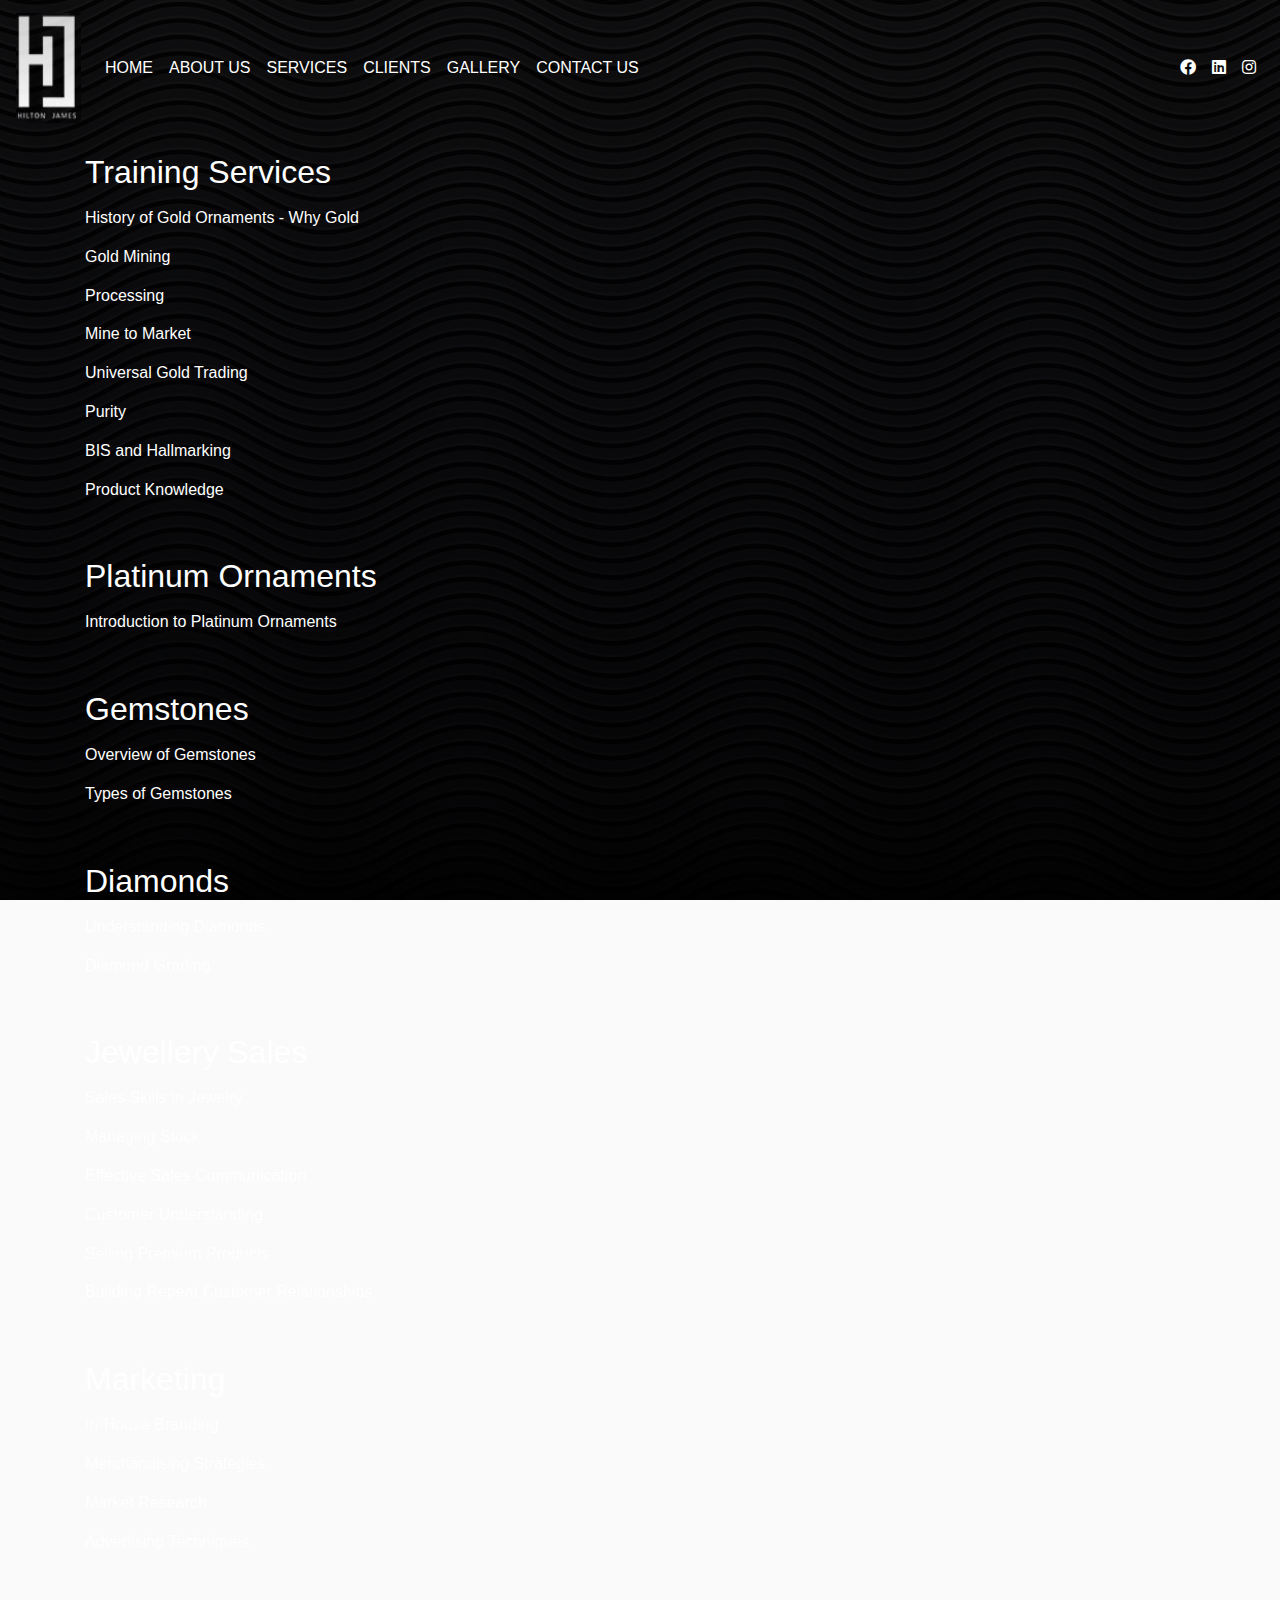
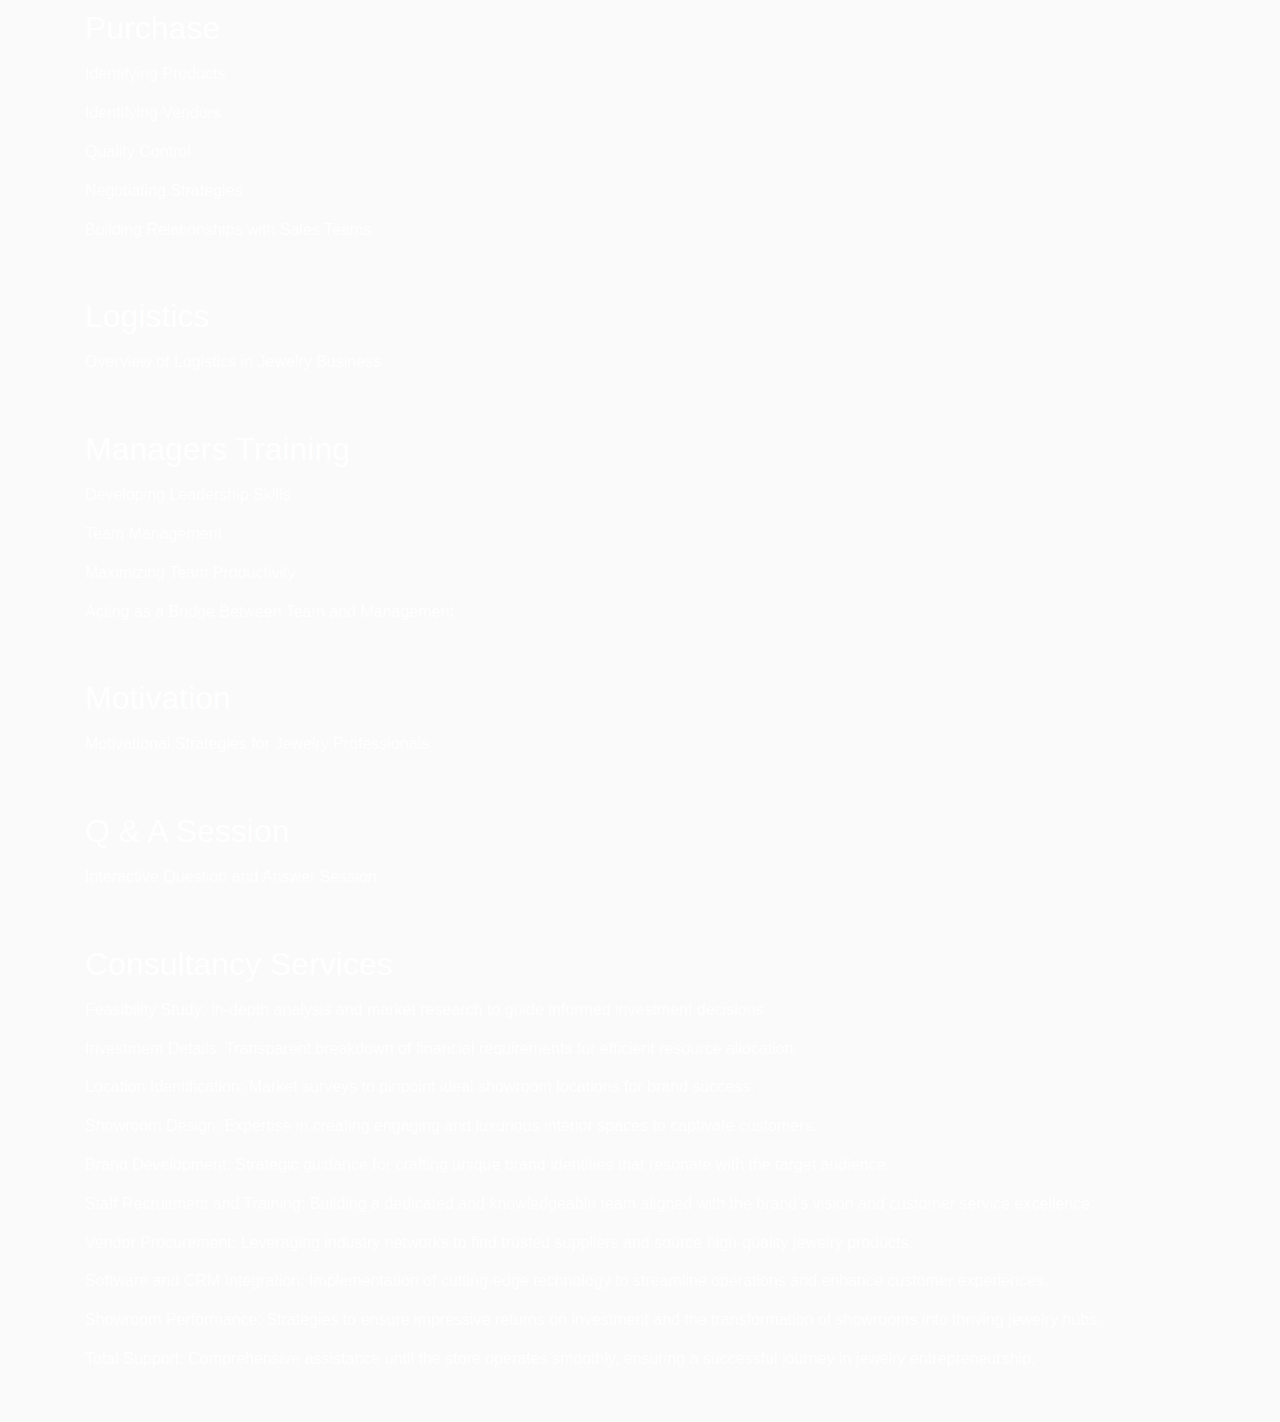
<file: services.html>
<!DOCTYPE html>
<html lang="en">
  <head>
    <title>Contact Form 10</title>
    <meta charset="utf-8" />
    <meta
      name="viewport"
      content="width=device-width, initial-scale=1, shrink-to-fit=no"
    />

    <link
      href="https://fonts.googleapis.com/css?family=Roboto:400,100,300,700"
      rel="stylesheet"
      type="text/css"
    />

    <link
      rel="stylesheet"
      href="https://stackpath.bootstrapcdn.com/font-awesome/4.7.0/css/font-awesome.min.css"
    />
    <link
      rel="stylesheet"
      href="https://cdnjs.cloudflare.com/ajax/libs/font-awesome/5.15.3/css/all.min.css"
    />

    <link rel="stylesheet" href="css/style1.css" />
    <link rel="stylesheet" href="css/style.css" />
    <style>
      .service-bg {
        padding-top: 100px;
      }
      /* Add 3D tilt effect to the entire section container */
      .card {
        cursor: pointer;
      }
      .hd {
        font-size: 25px;
        font-weight: 550;
      }
      .card.hover,
      .card:hover {
        box-shadow: 0 20px 40px rgba(0, 0, 0, 0.2);
      }
      .img {
        margin-bottom: 35px;
        -webkit-filter: drop-shadow(5px 5px 5px #222);
        filter: drop-shadow(5px 5px 5px #222);
      }
      .card-title {
        font-weight: 600;
      }
      button.focus,
      button:focus {
        outline: 0;
        box-shadow: none !important;
      }
      .ft {
        margin-top: 25px;
      }
      .chk {
        margin-bottom: 5px;
      }
      .rck {
        margin-top: 20px;
        padding-bottom: 15px;
      }
      .card-subtitle p {
        font-size: 14px;
        line-height: 10px;
      }
      .card-row {
        margin-bottom: 20px;
      }
    </style>
  </head>
  <body style="background-image: url(images/background.jpg);background-size: cover;
  background-repeat: no-repeat;
  background-attachment: fixed;">
    <header>
      <nav class="navbar navbar-expand-lg fixed-top">
        <a class="navbar-brand" href="#">
          <img
            src="images/logo.jpg"
            alt="Your Logo"
            width="65"
            height="110"
            class="d-inline-block align-top"
          />
        </a>

        <button
          class="navbar-toggler custom-toggler"
          type="button"
          data-toggle="collapse"
          data-target="#navbarNav"
          aria-controls="navbarNav"
          aria-expanded="false"
          aria-label="Toggle navigation"
        >
          <!-- Custom SVG icon for the toggler -->
          <svg
            xmlns="http://www.w3.org/2000/svg"
            width="40"
            height="40"
            fill="currentColor"
            class="bi bi-list custom-toggler-icon"
            viewBox="0 0 16 16"
          >
            <path
              fill-rule="evenodd"
              d="M3 3.5a.5.5 0 01.5-.5h8a.5.5 0 01.5.5v1a.5.5 0 01-.5.5h-8a.5.5 0 01-.5-.5v-1zM3 6.5a.5.5 0 01.5-.5h8a.5.5 0 01.5.5v1a.5.5 0 01-.5.5h-8a.5.5 0 01-.5-.5v-1zM2 9a.5.5 0 00-.5.5v1a.5.5 0 00.5.5h11a.5.5 0 00.5-.5v-1a.5.5 0 00-.5-.5H2z"
            />
          </svg>
        </button>
        <div class="collapse navbar-collapse" id="navbarNav">
          <ul class="navbar-nav">
            <li class="nav-item active">
              <a class="nav-link" href="index.html">HOME</a>
            </li>
            <li class="nav-item">
              <a class="nav-link" href="aboutus.html">ABOUT US</a>
            </li>
            <li class="nav-item">
              <a class="nav-link" href="services.html">SERVICES</a>
            </li>
            <li class="nav-item">
              <a class="nav-link" href="clients.html">CLIENTS</a>
            </li>
            <li class="nav-item">
              <a class="nav-link" href="gallery.html">GALLERY</a>
            </li>
            <li class="nav-item">
              <a class="nav-link" href="contact.html">CONTACT US</a>
            </li>
          </ul>

          <!-- Social icons on the top right -->
          <ul class="navbar-nav ml-auto">
            <li class="nav-item">
              <a class="nav-link" href="#">
                <i class="fab fa-facebook"></i>
              </a>
            </li>
            <li class="nav-item">
              <a class="nav-link" href="#">
                <i class="fab fa-linkedin"></i>
              </a>
            </li>
            <li class="nav-item">
              <a class="nav-link" href="#">
                <i class="fab fa-instagram"></i>
              </a>
            </li>
            <!-- Add more social icons as needed -->
          </ul>
        </div>
      </nav>
    </header>
    <section id="services" class="service-bg">
      <div
        class="mx-auto mt-4 mt-md-5 mb-5 col-12"
        style="text-align: center"
      >
        <!-- <div class="hd">Why People Believe in Us</div> -->
        <!-- <p>
          <small class="text-muted"
            >Always render more and better service than <br />is expected of
            you, no matter what your ask may be.</small
          >
        </p> -->
        <section class="container mt-5">
          <h2 class="text-left text-white">Training Services</h2>
          <ul class="list-unstyled text-left">
              <li>History of Gold Ornaments - Why Gold</li>
              <li>Gold Mining</li>
              <li>Processing</li>
              <li>Mine to Market</li>
              <li>Universal Gold Trading</li>
              <li>Purity</li>
              <li>BIS and Hallmarking</li>
              <li>Product Knowledge</li>
          </ul>
  
          <h2 class="text-left text-white mt-5">Platinum Ornaments</h2>
          <ul class="list-unstyled text-left">
              <li>Introduction to Platinum Ornaments</li>
          </ul>
  
          <h2 class="text-left text-white mt-5">Gemstones</h2>
          <ul class="list-unstyled text-left">
              <li>Overview of Gemstones</li>
              <li>Types of Gemstones</li>
          </ul>
  
          <h2 class="text-left text-white mt-5">Diamonds</h2>
          <ul class="list-unstyled text-left">
              <li>Understanding Diamonds</li>
              <li>Diamond Grading</li>
          </ul>
  
          <h2 class="text-left text-white mt-5">Jewellery Sales</h2>
          <ul class="list-unstyled text-left">
              <li>Sales Skills in Jewelry</li>
              <li>Managing Stock</li>
              <li>Effective Sales Communication</li>
              <li>Customer Understanding</li>
              <li>Selling Premium Products</li>
              <li>Building Repeat Customer Relationships</li>
          </ul>
  
          <h2 class="text-left text-white mt-5">Marketing</h2>
          <ul class="list-unstyled text-left">
              <li>In-House Branding</li>
              <li>Merchandising Strategies</li>
              <li>Market Research</li>
              <li>Advertising Techniques</li>
          </ul>
  
          <h2 class="text-left text-white mt-5">Purchase</h2>
          <ul class="list-unstyled text-left">
              <li>Identifying Products</li>
              <li>Identifying Vendors</li>
              <li>Quality Control</li>
              <li>Negotiating Strategies</li>
              <li>Building Relationships with Sales Teams</li>
          </ul>
  
          <h2 class="text-left text-white mt-5">Logistics</h2>
          <ul class="list-unstyled text-left">
              <li>Overview of Logistics in Jewelry Business</li>
          </ul>
  
          <h2 class="text-left text-white mt-5">Managers Training</h2>
          <ul class="list-unstyled text-left">
              <li>Developing Leadership Skills</li>
              <li>Team Management</li>
              <li>Maximizing Team Productivity</li>
              <li>Acting as a Bridge Between Team and Management</li>
          </ul>
  
          <h2 class="text-left text-white  mt-5">Motivation</h2>
          <ul class="list-unstyled text-left">
              <li>Motivational Strategies for Jewelry Professionals</li>
          </ul>
  
          <h2 class="text-left text-white mt-5">Q & A Session</h2>
          <ul class="list-unstyled text-left">
              <li>Interactive Question and Answer Session</li>
          </ul>
      </section>
  
      <section class="container mt-5">
        <h2 class="text-left text-white">Consultancy Services</h2>
        <ul class="list-unstyled text-left">
            <li>Feasibility Study: In-depth analysis and market research to guide informed investment decisions.</li>
            <li>Investment Details: Transparent breakdown of financial requirements for efficient resource allocation.</li>
            <li>Location Identification: Market surveys to pinpoint ideal showroom locations for brand success.</li>
            <li>Showroom Design: Expertise in creating engaging and luxurious interior spaces to captivate customers.</li>
            <li>Brand Development: Strategic guidance for crafting unique brand identities that resonate with the target audience.</li>
            <li>Staff Recruitment and Training: Building a dedicated and knowledgeable team aligned with the brand's vision and customer service excellence.</li>
            <li>Vendor Procurement: Leveraging industry networks to find trusted suppliers and source high-quality jewelry products.</li>
            <li>Software and CRM Integration: Implementation of cutting-edge technology to streamline operations and enhance customer experiences.</li>
            <li>Showroom Performance: Strategies to ensure impressive returns on investment and the transformation of showrooms into thriving jewelry hubs.</li>
            <li>Total Support: Comprehensive assistance until the store operates smoothly, ensuring a successful journey in jewelry entrepreneurship.</li>
        </ul>
    </section>

    <script src="js/jquery.min.js"></script>
    <script src="js/popper.js"></script>
    <script src="js/bootstrap.min.js"></script>
    <script src="js/jquery.validate.min.js"></script>
    <script src="js/main.js"></script>
  </body>
</html>
</file>
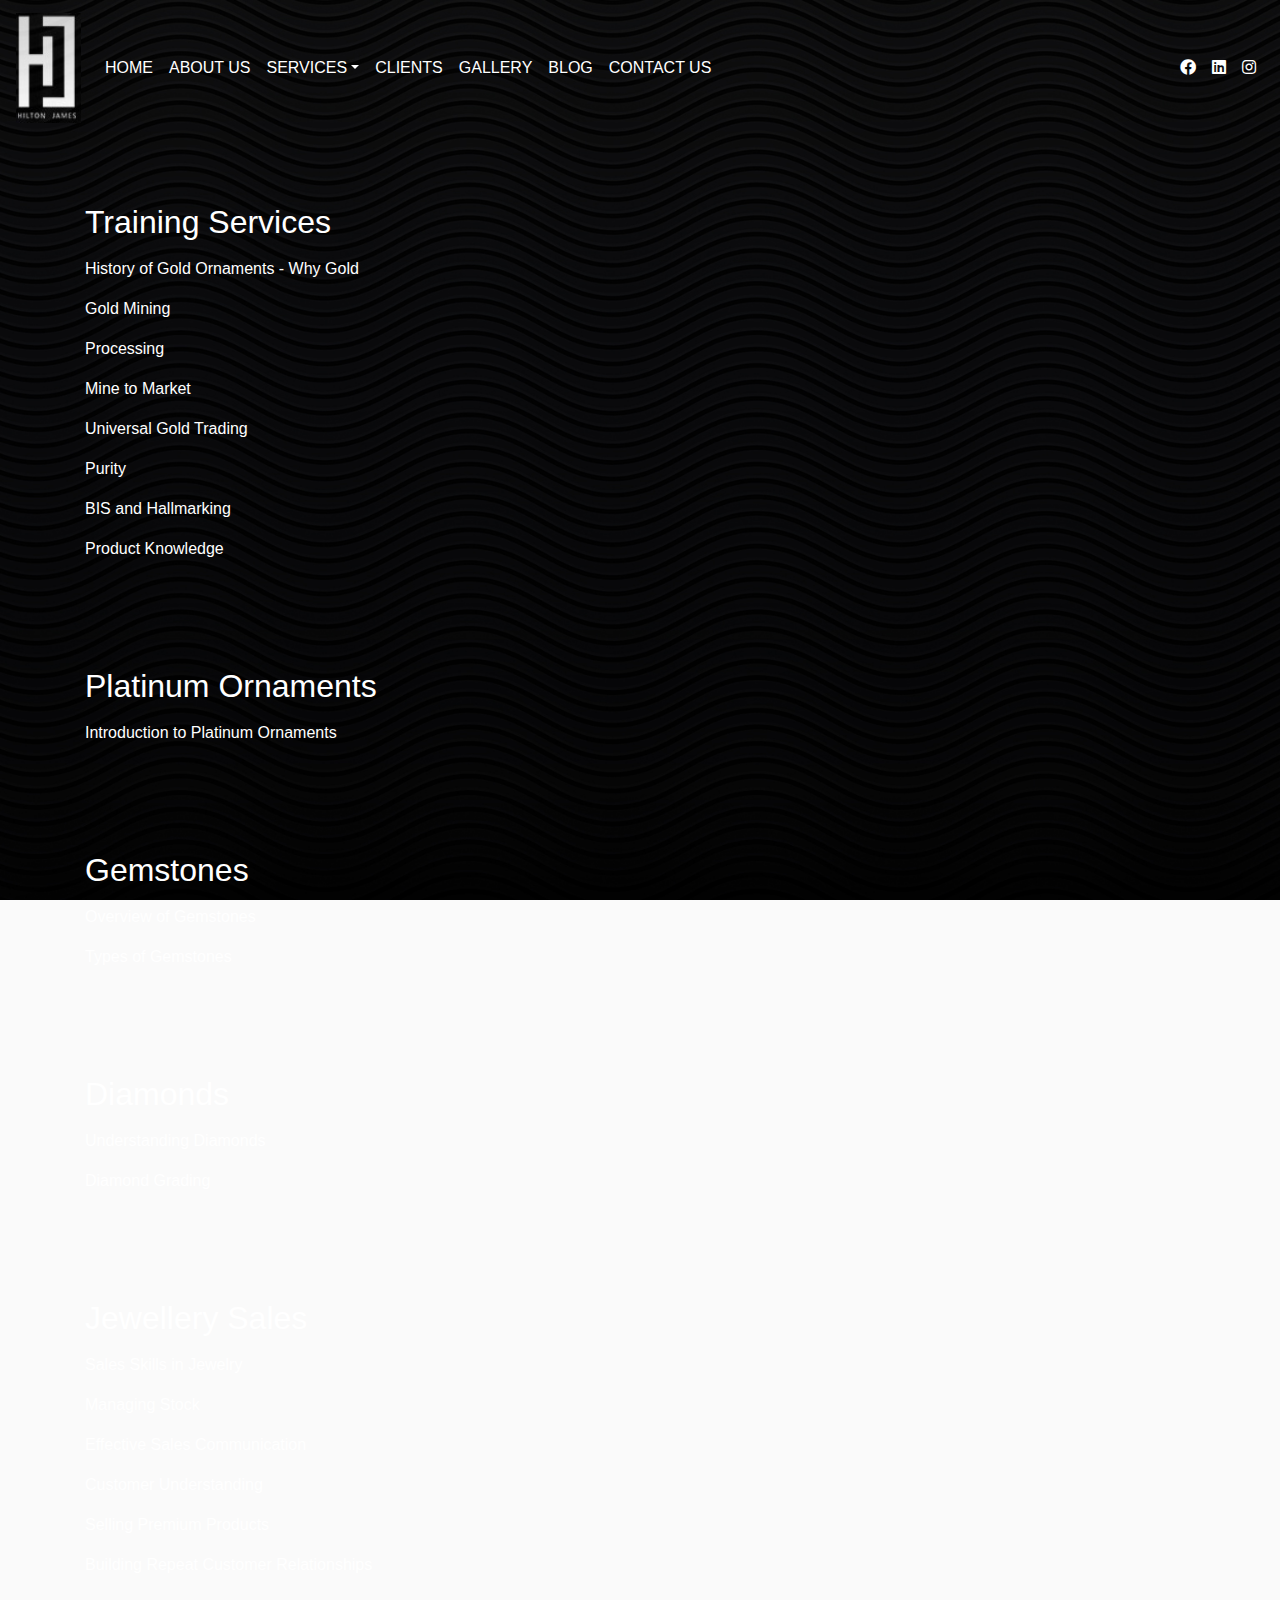
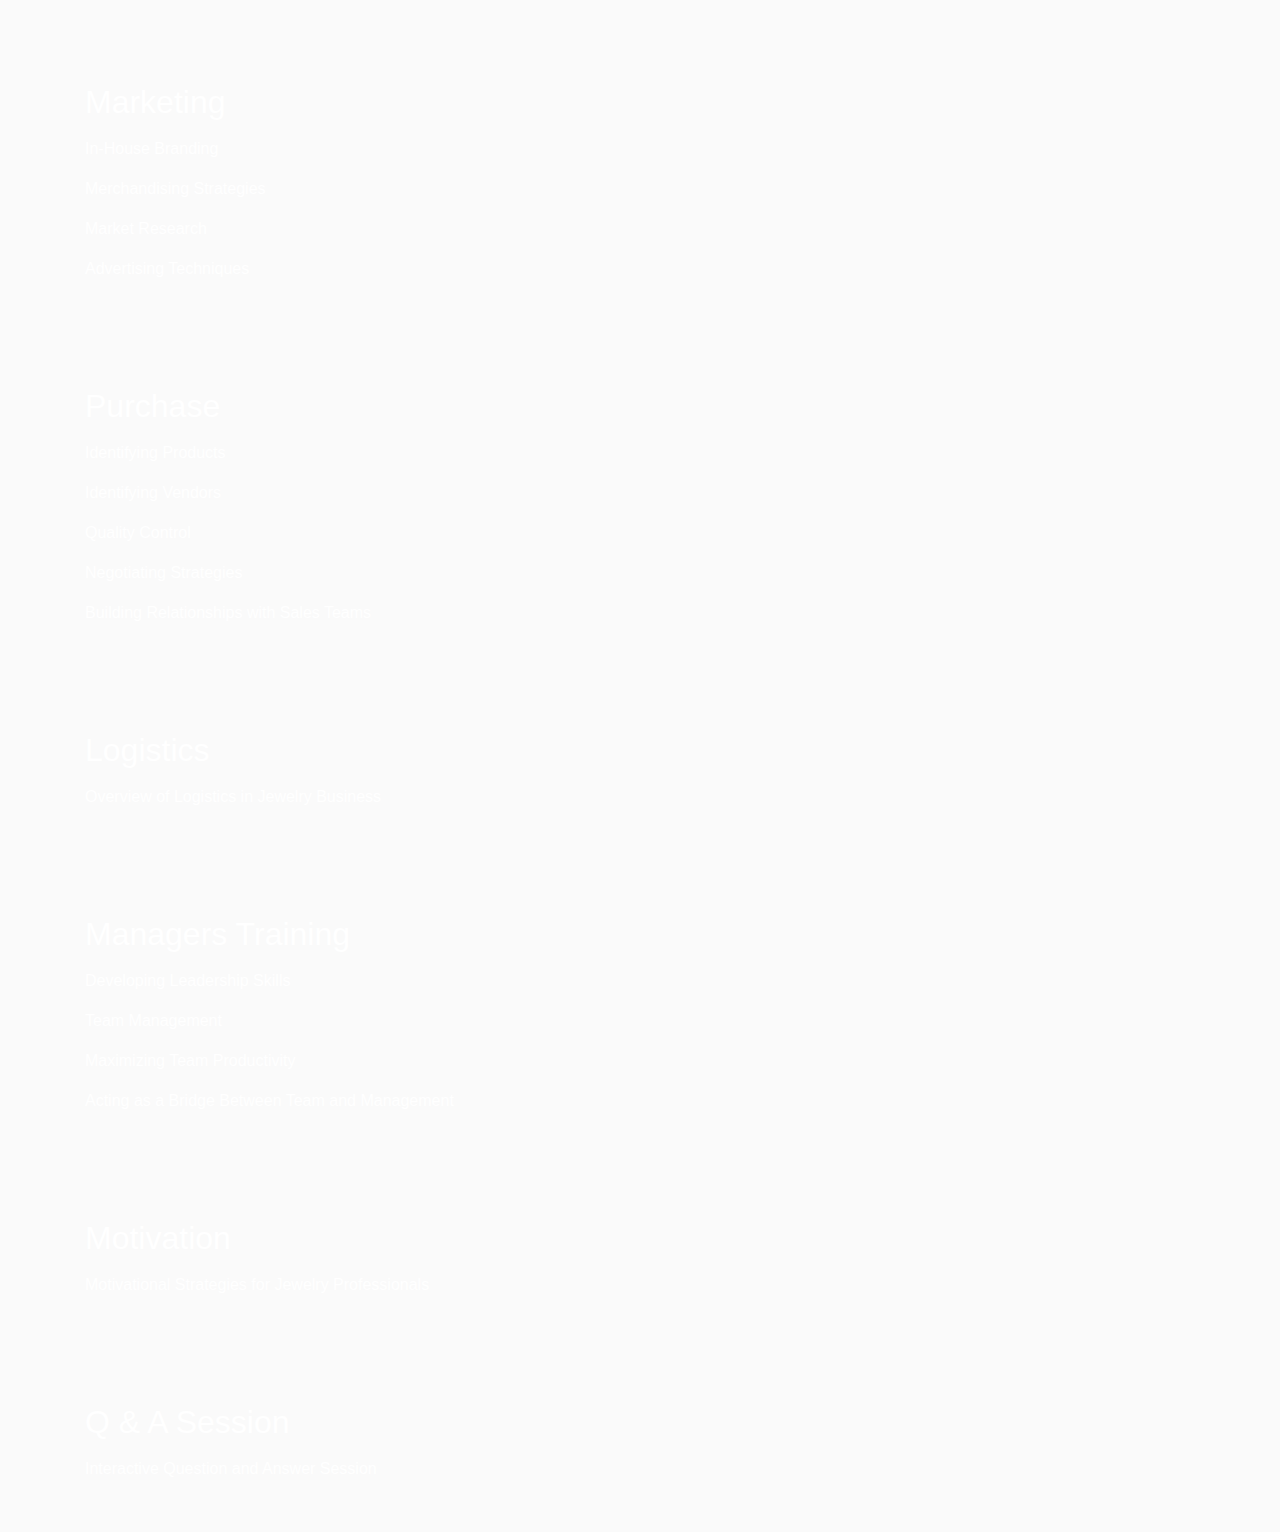
<file: Training.html>
<!DOCTYPE html>
<html lang="en">
  <head>
    <title>Hilton James</title>
    <meta charset="utf-8" />
    <meta
      name="viewport"
      content="width=device-width, initial-scale=1, shrink-to-fit=no"
    />

    <link
      href="https://fonts.googleapis.com/css?family=Roboto:400,100,300,700"
      rel="stylesheet"
      type="text/css"
    />

    <link
      rel="stylesheet"
      href="https://stackpath.bootstrapcdn.com/font-awesome/4.7.0/css/font-awesome.min.css"
    />
    <link
      rel="stylesheet"
      href="https://cdnjs.cloudflare.com/ajax/libs/font-awesome/5.15.3/css/all.min.css"
    />

    <link rel="stylesheet" href="css/style1.css" />
    <link rel="stylesheet" href="css/style.css" />
    <style>
     
    </style>
  </head>
  <body style="background-image: url(images/background.jpg);background-size: cover;
  background-repeat: no-repeat;
  background-attachment: fixed;">
    <header>
        <nav class="navbar navbar-expand-lg fixed-top">
            <a class="navbar-brand" href="#">
              <img src="images/logo.jpg" alt="Your Logo" width="65" height="110" class="d-inline-block align-top">
            </a>
          
            <button class="navbar-toggler custom-toggler" type="button" data-toggle="collapse" data-target="#navbarNav" aria-controls="navbarNav" aria-expanded="false" aria-label="Toggle navigation">
              <!-- Custom SVG icon for the toggler -->
              <svg xmlns="http://www.w3.org/2000/svg" width="40" height="40" fill="currentColor" class="bi bi-list custom-toggler-icon" viewBox="0 0 16 16">
                <path fill-rule="evenodd" d="M3 3.5a.5.5 0 01.5-.5h8a.5.5 0 01.5.5v1a.5.5 0 01-.5.5h-8a.5.5 0 01-.5-.5v-1zM3 6.5a.5.5 0 01.5-.5h8a.5.5 0 01.5.5v1a.5.5 0 01-.5.5h-8a.5.5 0 01-.5-.5v-1zM2 9a.5.5 0 00-.5.5v1a.5.5 0 00.5.5h11a.5.5 0 00.5-.5v-1a.5.5 0 00-.5-.5H2z"></path>
              </svg>
            </button>
          
            <div class="collapse navbar-collapse" id="navbarNav">
              <ul class="navbar-nav">
                <li class="nav-item active">
                  <a class="nav-link" href="index.html">HOME</a>
                </li>
                <li class="nav-item">
                  <a class="nav-link" href="aboutus.html">ABOUT US</a>
                </li>
                <li class="nav-item dropdown">
                  <a class="nav-link dropdown-toggle" href="#" id="servicesDropdown" role="button" data-toggle="dropdown" aria-haspopup="true" aria-expanded="false">SERVICES</a>
                  <div class="dropdown-menu" aria-labelledby="servicesDropdown">
                    <a class="dropdown-item" href="Training.html">Training Services</a>
                    <a class="dropdown-item" href="Consulting.html">Consultancy Services</a>
                  </div>
                </li>
                <li class="nav-item">
                  <a class="nav-link" href="clients.html">CLIENTS</a>
                </li>
                <li class="nav-item">
                  <a class="nav-link" href="gallery.html">GALLERY</a>
                </li>
                <li class="nav-item">
                  <a class="nav-link" href="#">BLOG</a>
                </li>
                <li class="nav-item">
                  <a class="nav-link" href="contact.html">CONTACT US</a>
                </li>
              </ul>
          
              <!-- Social icons on the top right -->
              <ul class="navbar-nav ml-auto">
                <li class="nav-item">
                  <a class="nav-link" href="https://www.facebook.com/connecthiltonjames/">
                    <i class="fab fa-facebook"></i>
                  </a>
                </li>
                <li class="nav-item">
                  <a class="nav-link" href="https://www.linkedin.com/in/hilton-james-7a2502168/">
                    <i class="fab fa-linkedin"></i>
                  </a>
                </li>
                <li class="nav-item">
                  <a class="nav-link" href="https://www.instagram.com/connecthiltonjames/">
                    <i class="fab fa-instagram"></i>
                  </a>
                </li>
                <!-- Add more social icons as needed -->
              </ul>
            </div>
          </nav>
    </header>
    <section id="services" class="service-bg">
      <div
        class="mx-auto mt-4 mt-md-5 mb-5 col-12"
        style="text-align: center"
      >
        <!-- <div class="hd">Why People Believe in Us</div> -->
        <!-- <p>
          <small class="text-muted"
            >Always render more and better service than <br />is expected of
            you, no matter what your ask may be.</small
          >
        </p> -->
        <section class="container mt-5">
          <h2 class="text-left text-white heading1">Training Services</h2>
          <ul class="list-unstyled text-left text-heading3">
              <li>History of Gold Ornaments - Why Gold</li>
              <li>Gold Mining</li>
              <li>Processing</li>
              <li>Mine to Market</li>
              <li>Universal Gold Trading</li>
              <li>Purity</li>
              <li>BIS and Hallmarking</li>
              <li>Product Knowledge</li>
          </ul>
  
          <h2 class="text-left text-white mt-5 heading1">Platinum Ornaments</h2>
          <ul class="list-unstyled text-left text-heading3">
              <li>Introduction to Platinum Ornaments</li>
          </ul>
  
          <h2 class="text-left text-white mt-5 heading1">Gemstones</h2>
          <ul class="list-unstyled text-left text-heading3">
              <li>Overview of Gemstones</li>
              <li>Types of Gemstones</li>
          </ul>
  
          <h2 class="text-left text-white mt-5 heading1">Diamonds</h2>
          <ul class="list-unstyled text-left text-heading3">
              <li>Understanding Diamonds</li>
              <li>Diamond Grading</li>
          </ul>
  
          <h2 class="text-left text-white mt-5 heading1">Jewellery Sales</h2>
          <ul class="list-unstyled text-left text-heading3">
              <li>Sales Skills in Jewelry</li>
              <li>Managing Stock</li>
              <li>Effective Sales Communication</li>
              <li>Customer Understanding</li>
              <li>Selling Premium Products</li>
              <li>Building Repeat Customer Relationships</li>
          </ul>
  
          <h2 class="text-left text-white mt-5 heading1">Marketing</h2>
          <ul class="list-unstyled text-left text-heading3">
              <li>In-House Branding</li>
              <li>Merchandising Strategies</li>
              <li>Market Research</li>
              <li>Advertising Techniques</li>
          </ul>
  
          <h2 class="text-left text-white mt-5 heading1">Purchase</h2>
          <ul class="list-unstyled text-left text-heading3">
              <li>Identifying Products</li>
              <li>Identifying Vendors</li>
              <li>Quality Control</li>
              <li>Negotiating Strategies</li>
              <li>Building Relationships with Sales Teams</li>
          </ul>
  
          <h2 class="text-left text-white mt-5 heading1">Logistics</h2>
          <ul class="list-unstyled text-left text-heading3">
              <li>Overview of Logistics in Jewelry Business</li>
          </ul>
  
          <h2 class="text-left text-white mt-5 heading1">Managers Training</h2>
          <ul class="list-unstyled text-left text-heading3">
              <li>Developing Leadership Skills</li>
              <li>Team Management</li>
              <li>Maximizing Team Productivity</li>
              <li>Acting as a Bridge Between Team and Management</li>
          </ul>
  
          <h2 class="text-left text-white  mt-5 heading1">Motivation</h2>
          <ul class="list-unstyled text-left text-heading3">
              <li>Motivational Strategies for Jewelry Professionals</li>
          </ul>
  
          <h2 class="text-left text-white mt-5 heading1">Q & A Session</h2>
          <ul class="list-unstyled text-left text-heading3">
              <li>Interactive Question and Answer Session</li>
          </ul>
      </section>
  

    <script src="js/jquery.min.js"></script>
    <script src="js/popper.js"></script>
    <script src="js/bootstrap.min.js"></script>
    <script src="js/jquery.validate.min.js"></script>
    <script src="js/main.js"></script>
  </body>
</html>
</file>
<file: css/style.css>
header {
  background-image: url("../images/background.jpg");
  background-size: cover;
  background-repeat: no-repeat;
  background-attachment: fixed;
}
body {
  margin: 0;
  padding: 0;
  /* overflow: hidden; */
}
/* Custom CSS to make the navbar menu push content down */
@media (max-width: 768px) {
  .navbar.fixed-top {
    position: sticky;
    top: 0;
    z-index: 1030;
  }

  /* .navbar-collapse.collapse {
      position: absolute;
      top: 100%; 
      left: 0;
      right: 0;
      z-index: 1031; 
      visibility: hidden; 
      opacity: 0;
      transition: visibility 0s, opacity 0.5s linear; 
  } */

  .navbar-toggler[aria-expanded="true"] ~ .navbar-collapse.collapse {
    visibility: visible;
    opacity: 1;
  }
}

.navbar-toggler-icon {
  color: rgb(0, 0, 0); /* Change the color of the toggler icon */
}

.navbar-toggler {
  background-color: white; /* Background color of the button */
  border: none; /* Remove the button border */
}

.navbar-toggler:focus {
  outline: none; /* Remove focus outline on click */
}

/* .navbar-toggler:hover {
    background-color: rgba(255, 0, 0, 0.1); 
  } */

.navbar {
  position: absolute;
  z-index: 2;
  width: 100%;
  /* background-color: transparent; */
}

.navbar-nav .nav-link {
  color: rgb(255, 255, 255);
}
ul li a {
  color: white;
  padding-left: 30px;
  font-size: 16px;
}

.image-container {
  position: relative;
  width: 100vw;
  height: 100vh;
  overflow: hidden;
}

/* Ensure the image is responsive within the container */
.image-container img {
  max-width: 100%;
  height: auto;
  display: block;
  margin-top: -70px;
}
.banner {
  padding-top: 100px;
}
.text-heading1 {
  color: white;
  text-align: center;
  font-size: 18px;
}
.text-heading2 {
  color: black;
  text-align: justify;
  padding-top: 10px;
}
.text-heading3 {
  color: white;
  text-align: justify;
  padding-top: 25px;
  line-height: 30px;
}
.border-column {
  padding: 20px;
}
.about-content {
  padding-top: 100px;
}
.heading1 {
  color: white;
  padding-top: 50px;
}
.img-hilton {
  margin-top: 20px;
}

/* Add 3D tilt effect to the entire section container */
#clients {
  padding: 60px 0;
  perspective: 1000px; /* Set the perspective for the section */
  position: relative; /* Add relative positioning */
}

/* Style for the section header */
#clients .section-header {
  text-align: center;
  position: relative;
  transform-style: preserve-3d; /* Preserve 3D transformations */
  transform: translateZ(30px); /* Apply a slight 3D translation */
}

/* Add 3D tilt effect to the client logos */
#clients .clients-wrap {
  border-top: 1px solid #d6eaff;
  border-left: 1px solid #d6eaff;
  margin-bottom: 30px;
  transform-style: preserve-3d; /* Preserve 3D transformations */
}

#clients .client-logo {
  padding: 64px;
  display: -webkit-box;
  display: -webkit-flex;
  display: -ms-flexbox;
  display: flex;
  -webkit-box-pack: center;
  -webkit-justify-content: center;
  -ms-flex-pack: center;
  justify-content: center;
  -webkit-box-align: center;
  -webkit-align-items: center;
  -ms-flex-align: center;
  align-items: center;
  border-right: 1px solid #d6eaff;
  border-bottom: 1px solid #d6eaff;
  overflow: hidden;
  background: #fff;
  height: 160px;
  position: relative; /* Add relative positioning */
  transform: translateZ(30px); /* Apply a slight 3D translation */
}

#clients img {
  transition: all 0.4s ease-in-out;
  transform: rotateY(0deg) scale(1); /* Initial rotation and scale */
  transform-origin: center center;
}

#clients .client-logo:hover img {
  transform: rotateY(10deg) scale(1.1); /* Hover effect: Rotate and scale */
}

.section-header h3 {
  font-size: 36px;
  color: #ffffff;
  text-align: center;
  font-weight: 500;
  position: relative;
}

.section-header p {
  /* text-align: center; */
  margin: auto;
  font-size: 15px;
  padding-bottom: 60px;
  color: #556877;
  width: 50%;
}

#clients {
  padding: 60px 0;
}
#clients .clients-wrap {
  border-top: 1px solid #d6eaff;
  border-left: 1px solid #d6eaff;
  margin-bottom: 30px;
}

#clients .client-logo {
  padding: 64px;
  display: -webkit-box;
  display: -webkit-flex;
  display: -ms-flexbox;
  display: flex;
  -webkit-box-pack: center;
  -webkit-justify-content: center;
  -ms-flex-pack: center;
  justify-content: center;
  -webkit-box-align: center;
  -webkit-align-items: center;
  -ms-flex-align: center;
  align-items: center;
  border-right: 1px solid #d6eaff;
  border-bottom: 1px solid #d6eaff;
  overflow: hidden;
  background-color: rgb(147, 147, 147);
  height: 160px;
  box-shadow: 0px 0px 10px rgba(247, 246, 246, 0.5); /* Add the box shadow */
}

#clients img {
  transition: all 0.4s ease-in-out;
}
.section-bg {
  margin-top: 100px;
}
/* consulting page */
.service-bg {
  padding-top: 100px;
  color: white; /* Set text color to white */
}
.service-bg ul {
  list-style-type: none; /* Remove bullet points */
  padding: 0; /* Remove default padding */
}
.service-bg li {
  margin-bottom: 10px; /* Add some space between list items */
  white-space: nowrap; /* Prevent text from wrapping */
}

/* ends consulting page */

.service-bg {
  padding-top: 100px;
}
/* Add 3D tilt effect to the entire section container */
.card {
  cursor: pointer;
}
.hd {
  font-size: 25px;
  font-weight: 550;
}
.card.hover,
.card:hover {
  box-shadow: 0 20px 40px rgba(0, 0, 0, 0.2);
}
.img {
  margin-bottom: 35px;
  -webkit-filter: drop-shadow(5px 5px 5px #222);
  filter: drop-shadow(5px 5px 5px #222);
}
.card-title {
  font-weight: 600;
}
button.focus,
button:focus {
  outline: 0;
  box-shadow: none !important;
}
.ft {
  margin-top: 25px;
}
.chk {
  margin-bottom: 5px;
}
.rck {
  margin-top: 20px;
  padding-bottom: 15px;
}
.card-subtitle p {
  font-size: 14px;
  line-height: 10px;
}
.card-row {
  margin-bottom: 20px;
}
@media (max-width: 768px) {
  .container {
    padding-top: 0px !important;
  }

  .heading1 {
    font-size: 28px;
  }

  .text-heading3 {
    font-size: 14px;
  }
}
</file>
